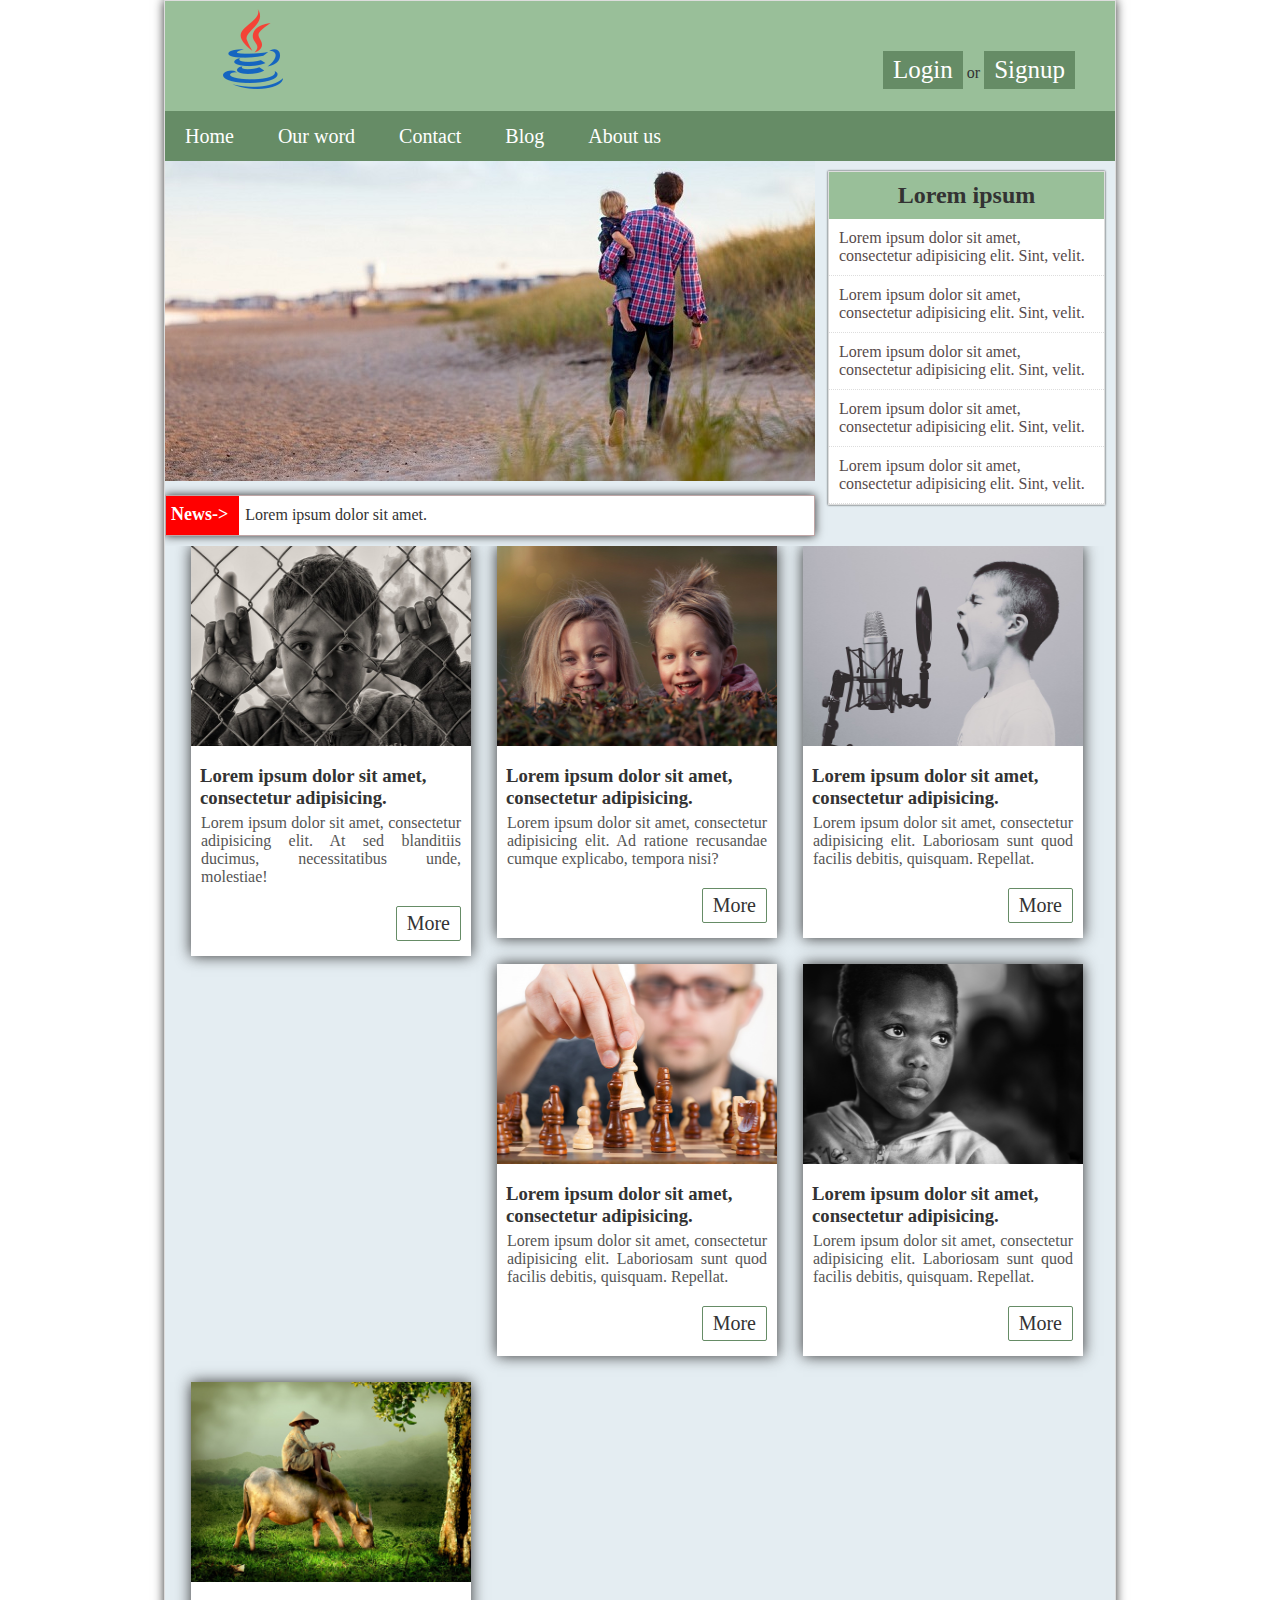
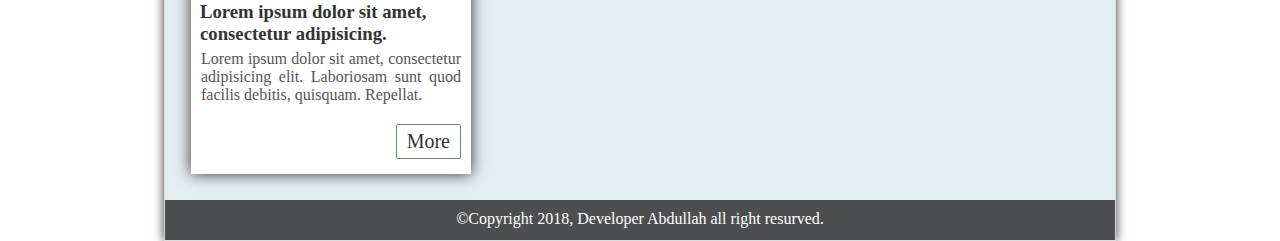
<file: blog/index.html>
<!DOCTYPE html>
<html lang="en">
<head>
  <meta charset="UTF-8">
  <meta name="viewport" content="width=device-width, initial-scale=1.0">
  <meta http-equiv="X-UA-Compatible" content="ie=edge">
  <title>Kivabe.com template</title>
  <link rel="stylesheet" href="css/styles.css">
</head>
<body>
  <div class="template">
    <div class="header class">
      <div class="logo class"><img src="images/0ab5b1ff1b.png" alt=""></div>
      <div class="menu class">
        <a href="#">Login</a> or
        <a href="#">Signup</a>
      </div>
    </div>
    <div class="class">
      <nav class="menubar class">
        <ul>
          <li><a href="index.html">Home</a></li>
          <li><a href="work.html">Our word</a></li>
          <li><a href="contact.html">Contact</a></li>
          <li><a href="">Blog</a></li>
          <li><a href="about.html">About us</a></li>
        </ul>
      </nav>
    </div>
    <div class="">
      <div class="slideer class">
        <div class="slide">
          <div class="item">
            <img src="images/beach_sand_man_parent_child-26616.jpeg" alt="">
            <h3 class="item-title">Lorem ipsum dolor sit amet, consectetur adipisicing.</h3>
          </div>
          <div class="newsfeed">
            <div class="newsline">
              <h5>News-></h5>
              <p>Lorem ipsum dolor sit amet.</p>
            </div>
          </div>
        </div>
        <div class="news">
          <div class="newcontent">
            <h2>Lorem ipsum</h2>
            <p>Lorem ipsum dolor sit amet, consectetur adipisicing elit. Sint, velit.</p>
            <p>Lorem ipsum dolor sit amet, consectetur adipisicing elit. Sint, velit.</p>
            <p>Lorem ipsum dolor sit amet, consectetur adipisicing elit. Sint, velit.</p>
            <p>Lorem ipsum dolor sit amet, consectetur adipisicing elit. Sint, velit.</p>
            <p>Lorem ipsum dolor sit amet, consectetur adipisicing elit. Sint, velit.</p>
          </div>
        </div>
      </div>
    </div>
    <div class="class">
      <div class="postdiv">
         <div class="posthead">
           <div class="content">
             <img src="images/boy_hungry_sad-821068.jpeg" alt="">
             <a class='post-title' href=""><h3>Lorem ipsum dolor sit amet, consectetur adipisicing.</h3></a>
            <p>Lorem ipsum dolor sit amet, consectetur adipisicing elit. At sed blanditiis ducimus, necessitatibus unde, molestiae!</p>
             <a class='more' href="single-page.html">More</a>
           </div>
         </div>
         <div class="posthead">
           <div class="content">
             <img src="images/children_garden_autumn_hide_play_fun_cheeks_smile-1167938.jpeg" alt="">
              <a class='post-title' href=""><h3>Lorem ipsum dolor sit amet, consectetur adipisicing.</h3></a>
              <p>Lorem ipsum dolor sit amet, consectetur adipisicing elit. Ad ratione recusandae cumque explicabo, tempora nisi?</p>
              <a class='more' href="single-page.html">More</a>
           </div>
         </div>
         <div class="posthead">
           <div class="content">
             <img src="images/microphone_boy_studio_screaming_yelling_sing_singing_black_and_white-595225-1.jpeg" alt="">
             <a class='post-title' href=""><h3>Lorem ipsum dolor sit amet, consectetur adipisicing.</h3></a>
             <p>Lorem ipsum dolor sit amet, consectetur adipisicing elit. Laboriosam sunt quod facilis debitis, quisquam. Repellat.</p>
             <a class='more' href="single-page.html">More</a>
           </div>
         </div>
         <div class="posthead">
           <div class="content">
             <img src="images/the_strategy_win_champion_the_championship_the_winner_of_the_prevx_chess_game-1056751.jpeg" alt="">
             <a class='post-title' href=""><h3>Lorem ipsum dolor sit amet, consectetur adipisicing.</h3></a>
             <p>Lorem ipsum dolor sit amet, consectetur adipisicing elit. Laboriosam sunt quod facilis debitis, quisquam. Repellat.</p>
             <a class='more' href="single-page.html">More</a>
           </div>
         </div>
         <div class="posthead">
           <div class="content">
             <img src="images/orphan_africa_african_child_portrait_black_and_white_poor_poverty-1053497.jpeg" alt="">
             <a class='post-title' href=""><h3>Lorem ipsum dolor sit amet, consectetur adipisicing.</h3></a>
             <p>Lorem ipsum dolor sit amet, consectetur adipisicing elit. Laboriosam sunt quod facilis debitis, quisquam. Repellat.</p>
             <a class='more' href="single-page.html">More</a>
           </div>
         </div>
         <div class="posthead">
           <div class="content">
             <img src="images/grandpa_old_shepherd_buffalo_nature-774612.jpeg" alt="">
             <a class='post-title' href=""><h3>Lorem ipsum dolor sit amet, consectetur adipisicing.</h3></a>
             <p>Lorem ipsum dolor sit amet, consectetur adipisicing elit. Laboriosam sunt quod facilis debitis, quisquam. Repellat.</p>
             <a class='more' href="single-page.html">More</a>
           </div>
         </div>
      </div>
    </div>
    <!--footer-->
    <div class="footer class">
      <div class="content">
        <p>&copy;Copyright 2018, Developer Abdullah all right resurved.</p>
      </div>
    </div>
  </div>
</body>
</html>
</file>
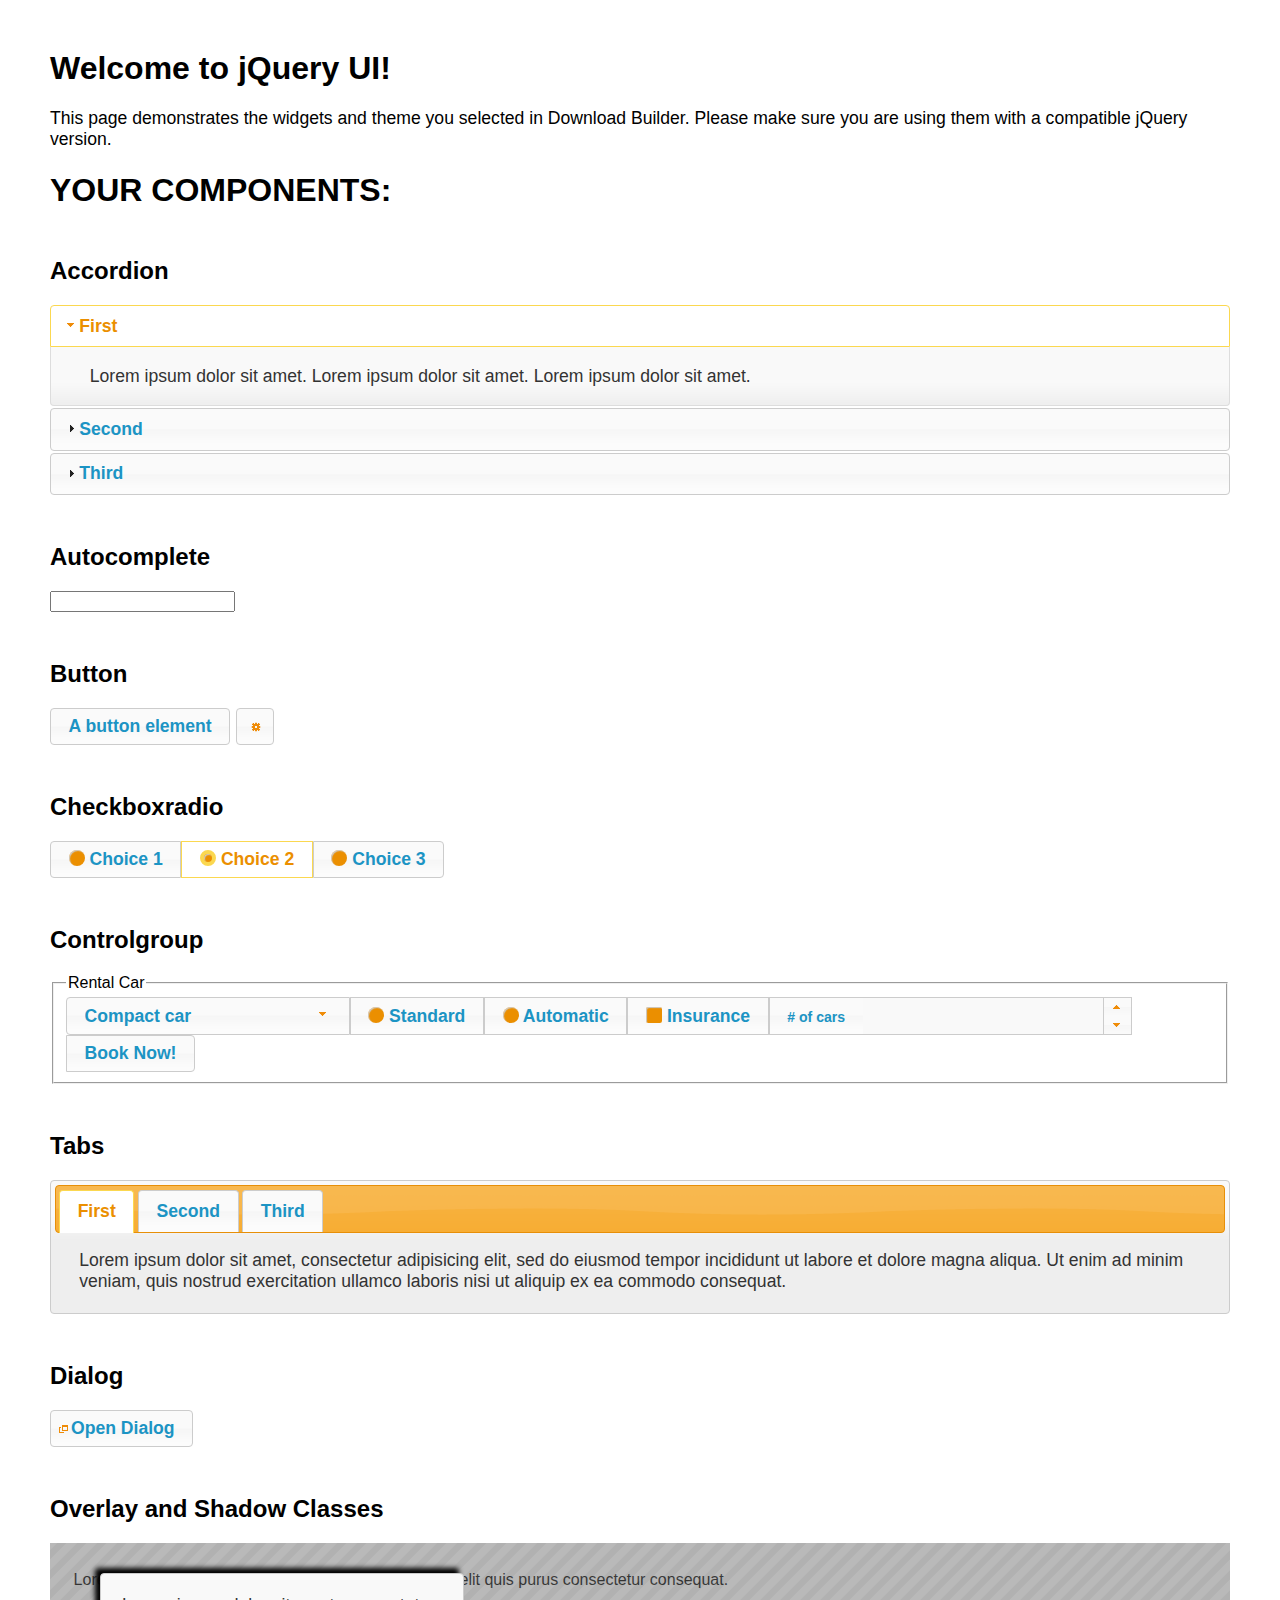
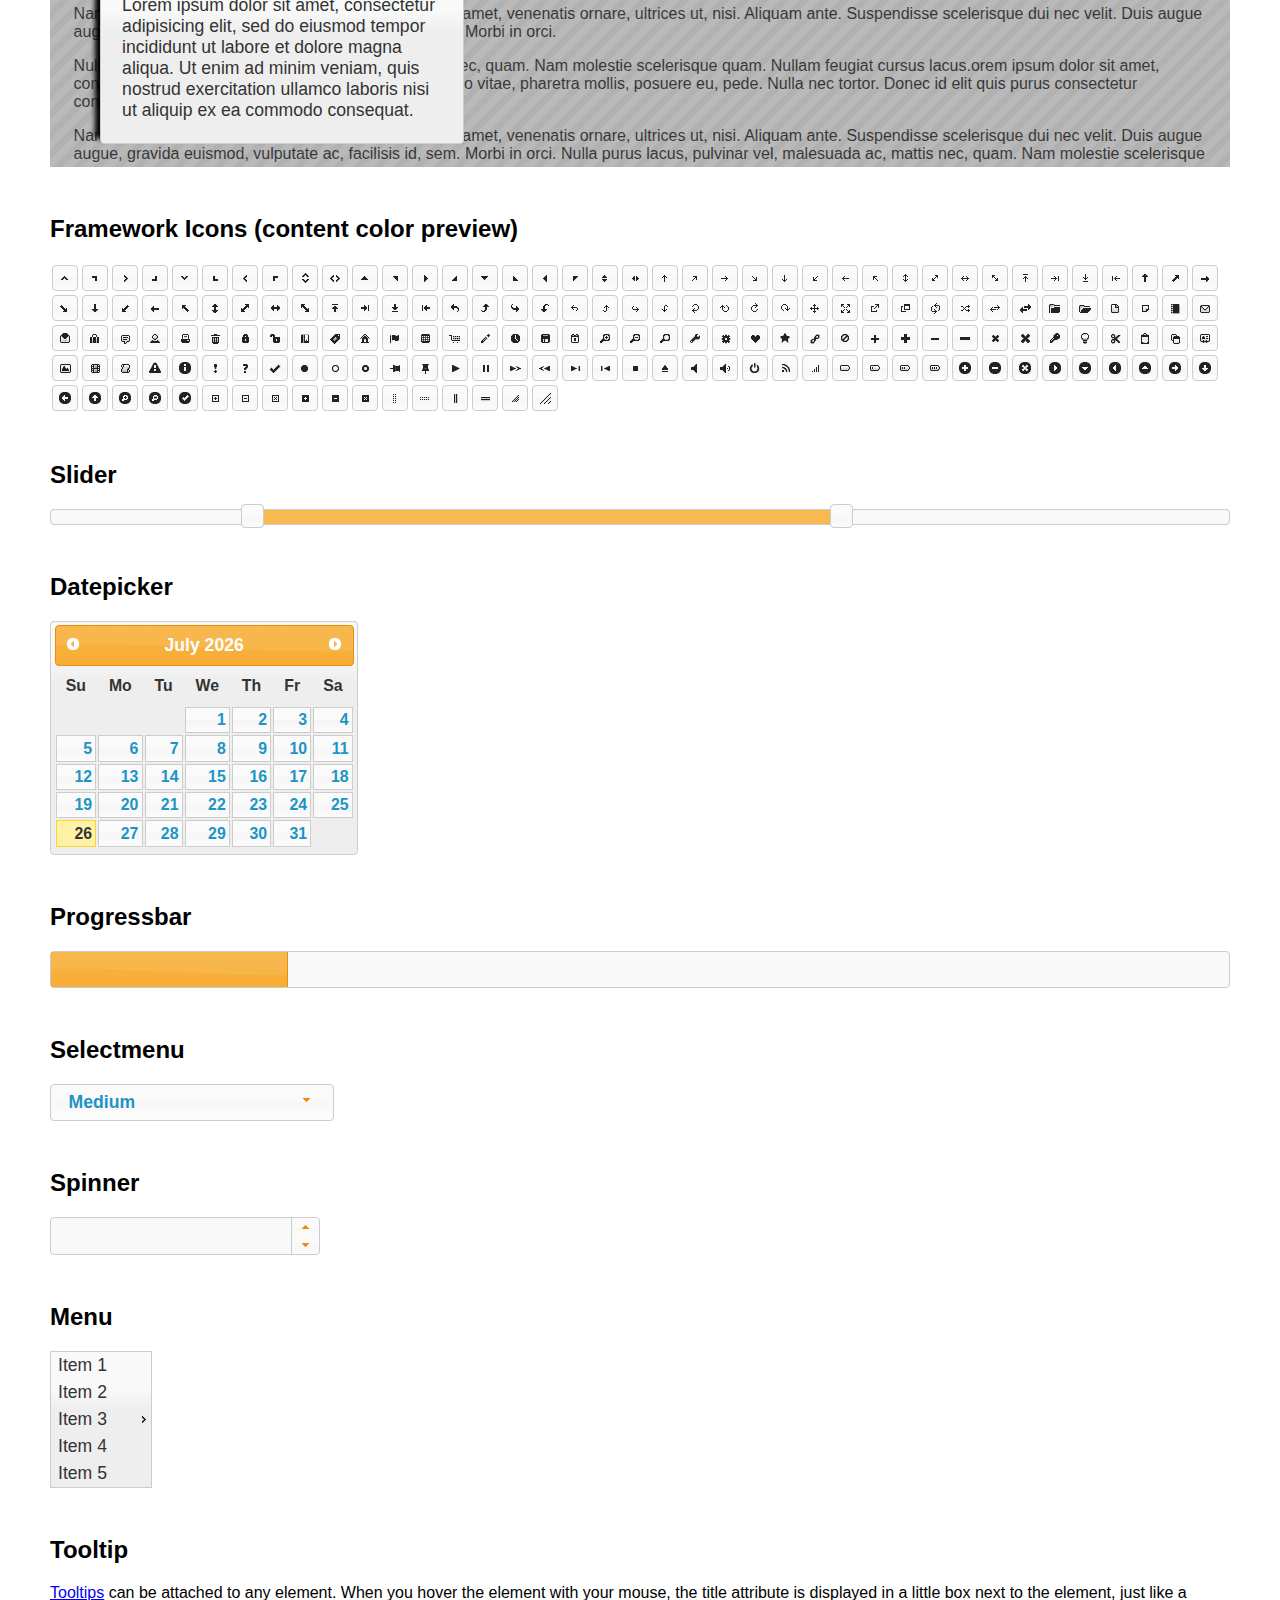
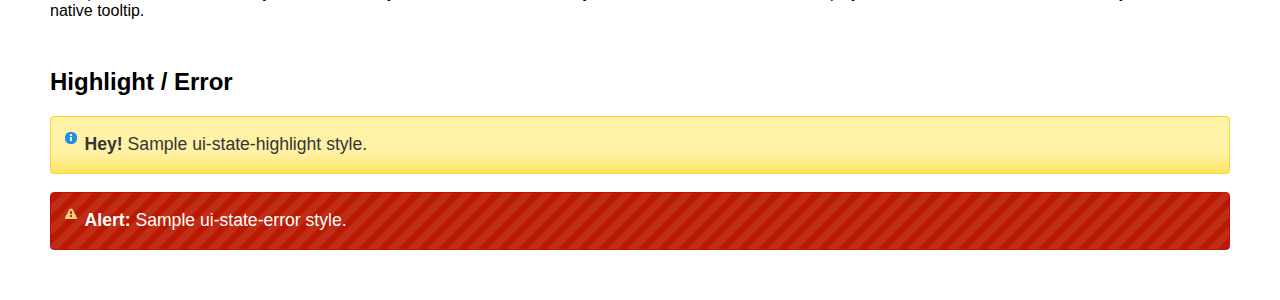
<file: Jquery Practice/jquery-ui-1.12.1.custom/index.html>
<!doctype html>
<html lang="us">
<head>
	<meta charset="utf-8">
	<title>jQuery UI Example Page</title>
	<link href="jquery-ui.css" rel="stylesheet">
	<style>
	body{
		font-family: "Trebuchet MS", sans-serif;
		margin: 50px;
	}
	.demoHeaders {
		margin-top: 2em;
	}
	#dialog-link {
		padding: .4em 1em .4em 20px;
		text-decoration: none;
		position: relative;
	}
	#dialog-link span.ui-icon {
		margin: 0 5px 0 0;
		position: absolute;
		left: .2em;
		top: 50%;
		margin-top: -8px;
	}
	#icons {
		margin: 0;
		padding: 0;
	}
	#icons li {
		margin: 2px;
		position: relative;
		padding: 4px 0;
		cursor: pointer;
		float: left;
		list-style: none;
	}
	#icons span.ui-icon {
		float: left;
		margin: 0 4px;
	}
	.fakewindowcontain .ui-widget-overlay {
		position: absolute;
	}
	select {
		width: 200px;
	}
	</style>
</head>
<body>

<h1>Welcome to jQuery UI!</h1>

<div class="ui-widget">
	<p>This page demonstrates the widgets and theme you selected in Download Builder. Please make sure you are using them with a compatible jQuery version.</p>
</div>

<h1>YOUR COMPONENTS:</h1>


<!-- Accordion -->
<h2 class="demoHeaders">Accordion</h2>
<div id="accordion">
	<h3>First</h3>
	<div>Lorem ipsum dolor sit amet. Lorem ipsum dolor sit amet. Lorem ipsum dolor sit amet.</div>
	<h3>Second</h3>
	<div>Phasellus mattis tincidunt nibh.</div>
	<h3>Third</h3>
	<div>Nam dui erat, auctor a, dignissim quis.</div>
</div>



<!-- Autocomplete -->
<h2 class="demoHeaders">Autocomplete</h2>
<div>
	<input id="autocomplete" title="type &quot;a&quot;">
</div>



<!-- Button -->
<h2 class="demoHeaders">Button</h2>
<button id="button">A button element</button>
<button id="button-icon">An icon-only button</button>



<!-- Checkboxradio -->
<h2 class="demoHeaders">Checkboxradio</h2>
<form style="margin-top: 1em;">
	<div id="radioset">
		<input type="radio" id="radio1" name="radio"><label for="radio1">Choice 1</label>
		<input type="radio" id="radio2" name="radio" checked="checked"><label for="radio2">Choice 2</label>
		<input type="radio" id="radio3" name="radio"><label for="radio3">Choice 3</label>
	</div>
</form>



<!-- Controlgroup -->
<h2 class="demoHeaders">Controlgroup</h2>
<fieldset>
	<legend>Rental Car</legend>
	<div id="controlgroup">
		<select id="car-type">
			<option>Compact car</option>
			<option>Midsize car</option>
			<option>Full size car</option>
			<option>SUV</option>
			<option>Luxury</option>
			<option>Truck</option>
			<option>Van</option>
		</select>
		<label for="transmission-standard">Standard</label>
		<input type="radio" name="transmission" id="transmission-standard">
		<label for="transmission-automatic">Automatic</label>
		<input type="radio" name="transmission" id="transmission-automatic">
		<label for="insurance">Insurance</label>
		<input type="checkbox" name="insurance" id="insurance">
		<label for="horizontal-spinner" class="ui-controlgroup-label"># of cars</label>
		<input id="horizontal-spinner" class="ui-spinner-input">
		<button>Book Now!</button>
	</div>
</fieldset>



<!-- Tabs -->
<h2 class="demoHeaders">Tabs</h2>
<div id="tabs">
	<ul>
		<li><a href="#tabs-1">First</a></li>
		<li><a href="#tabs-2">Second</a></li>
		<li><a href="#tabs-3">Third</a></li>
	</ul>
	<div id="tabs-1">Lorem ipsum dolor sit amet, consectetur adipisicing elit, sed do eiusmod tempor incididunt ut labore et dolore magna aliqua. Ut enim ad minim veniam, quis nostrud exercitation ullamco laboris nisi ut aliquip ex ea commodo consequat.</div>
	<div id="tabs-2">Phasellus mattis tincidunt nibh. Cras orci urna, blandit id, pretium vel, aliquet ornare, felis. Maecenas scelerisque sem non nisl. Fusce sed lorem in enim dictum bibendum.</div>
	<div id="tabs-3">Nam dui erat, auctor a, dignissim quis, sollicitudin eu, felis. Pellentesque nisi urna, interdum eget, sagittis et, consequat vestibulum, lacus. Mauris porttitor ullamcorper augue.</div>
</div>



<h2 class="demoHeaders">Dialog</h2>
<p>
	<button id="dialog-link" class="ui-button ui-corner-all ui-widget">
		<span class="ui-icon ui-icon-newwin"></span>Open Dialog
	</button>
</p>

<h2 class="demoHeaders">Overlay and Shadow Classes</h2>
<div style="position: relative; width: 96%; height: 200px; padding:1% 2%; overflow:hidden;" class="fakewindowcontain">
	<p>Lorem ipsum dolor sit amet,  Nulla nec tortor. Donec id elit quis purus consectetur consequat. </p><p>Nam congue semper tellus. Sed erat dolor, dapibus sit amet, venenatis ornare, ultrices ut, nisi. Aliquam ante. Suspendisse scelerisque dui nec velit. Duis augue augue, gravida euismod, vulputate ac, facilisis id, sem. Morbi in orci. </p><p>Nulla purus lacus, pulvinar vel, malesuada ac, mattis nec, quam. Nam molestie scelerisque quam. Nullam feugiat cursus lacus.orem ipsum dolor sit amet, consectetur adipiscing elit. Donec libero risus, commodo vitae, pharetra mollis, posuere eu, pede. Nulla nec tortor. Donec id elit quis purus consectetur consequat. </p><p>Nam congue semper tellus. Sed erat dolor, dapibus sit amet, venenatis ornare, ultrices ut, nisi. Aliquam ante. Suspendisse scelerisque dui nec velit. Duis augue augue, gravida euismod, vulputate ac, facilisis id, sem. Morbi in orci. Nulla purus lacus, pulvinar vel, malesuada ac, mattis nec, quam. Nam molestie scelerisque quam. </p><p>Nullam feugiat cursus lacus.orem ipsum dolor sit amet, consectetur adipiscing elit. Donec libero risus, commodo vitae, pharetra mollis, posuere eu, pede. Nulla nec tortor. Donec id elit quis purus consectetur consequat. Nam congue semper tellus. Sed erat dolor, dapibus sit amet, venenatis ornare, ultrices ut, nisi. Aliquam ante. </p><p>Suspendisse scelerisque dui nec velit. Duis augue augue, gravida euismod, vulputate ac, facilisis id, sem. Morbi in orci. Nulla purus lacus, pulvinar vel, malesuada ac, mattis nec, quam. Nam molestie scelerisque quam. Nullam feugiat cursus lacus.orem ipsum dolor sit amet, consectetur adipiscing elit. Donec libero risus, commodo vitae, pharetra mollis, posuere eu, pede. Nulla nec tortor. Donec id elit quis purus consectetur consequat. Nam congue semper tellus. Sed erat dolor, dapibus sit amet, venenatis ornare, ultrices ut, nisi. </p>

	<!-- ui-dialog -->
	<div class="ui-widget-overlay ui-front"></div>
	<div style="position: absolute; width: 320px; left: 50px; top: 30px; padding: 1.2em" class="ui-widget ui-front ui-widget-content ui-corner-all ui-widget-shadow">
		Lorem ipsum dolor sit amet, consectetur adipisicing elit, sed do eiusmod tempor incididunt ut labore et dolore magna aliqua. Ut enim ad minim veniam, quis nostrud exercitation ullamco laboris nisi ut aliquip ex ea commodo consequat.
	</div>

</div>

<!-- ui-dialog -->
<div id="dialog" title="Dialog Title">
	<p>Lorem ipsum dolor sit amet, consectetur adipisicing elit, sed do eiusmod tempor incididunt ut labore et dolore magna aliqua. Ut enim ad minim veniam, quis nostrud exercitation ullamco laboris nisi ut aliquip ex ea commodo consequat.</p>
</div>



<h2 class="demoHeaders">Framework Icons (content color preview)</h2>
<ul id="icons" class="ui-widget ui-helper-clearfix">
	<li class="ui-state-default ui-corner-all" title=".ui-icon-caret-1-n"><span class="ui-icon ui-icon-caret-1-n"></span></li>
	<li class="ui-state-default ui-corner-all" title=".ui-icon-caret-1-ne"><span class="ui-icon ui-icon-caret-1-ne"></span></li>
	<li class="ui-state-default ui-corner-all" title=".ui-icon-caret-1-e"><span class="ui-icon ui-icon-caret-1-e"></span></li>
	<li class="ui-state-default ui-corner-all" title=".ui-icon-caret-1-se"><span class="ui-icon ui-icon-caret-1-se"></span></li>
	<li class="ui-state-default ui-corner-all" title=".ui-icon-caret-1-s"><span class="ui-icon ui-icon-caret-1-s"></span></li>
	<li class="ui-state-default ui-corner-all" title=".ui-icon-caret-1-sw"><span class="ui-icon ui-icon-caret-1-sw"></span></li>
	<li class="ui-state-default ui-corner-all" title=".ui-icon-caret-1-w"><span class="ui-icon ui-icon-caret-1-w"></span></li>
	<li class="ui-state-default ui-corner-all" title=".ui-icon-caret-1-nw"><span class="ui-icon ui-icon-caret-1-nw"></span></li>
	<li class="ui-state-default ui-corner-all" title=".ui-icon-caret-2-n-s"><span class="ui-icon ui-icon-caret-2-n-s"></span></li>
	<li class="ui-state-default ui-corner-all" title=".ui-icon-caret-2-e-w"><span class="ui-icon ui-icon-caret-2-e-w"></span></li>
	<li class="ui-state-default ui-corner-all" title=".ui-icon-triangle-1-n"><span class="ui-icon ui-icon-triangle-1-n"></span></li>
	<li class="ui-state-default ui-corner-all" title=".ui-icon-triangle-1-ne"><span class="ui-icon ui-icon-triangle-1-ne"></span></li>
	<li class="ui-state-default ui-corner-all" title=".ui-icon-triangle-1-e"><span class="ui-icon ui-icon-triangle-1-e"></span></li>
	<li class="ui-state-default ui-corner-all" title=".ui-icon-triangle-1-se"><span class="ui-icon ui-icon-triangle-1-se"></span></li>
	<li class="ui-state-default ui-corner-all" title=".ui-icon-triangle-1-s"><span class="ui-icon ui-icon-triangle-1-s"></span></li>
	<li class="ui-state-default ui-corner-all" title=".ui-icon-triangle-1-sw"><span class="ui-icon ui-icon-triangle-1-sw"></span></li>
	<li class="ui-state-default ui-corner-all" title=".ui-icon-triangle-1-w"><span class="ui-icon ui-icon-triangle-1-w"></span></li>
	<li class="ui-state-default ui-corner-all" title=".ui-icon-triangle-1-nw"><span class="ui-icon ui-icon-triangle-1-nw"></span></li>
	<li class="ui-state-default ui-corner-all" title=".ui-icon-triangle-2-n-s"><span class="ui-icon ui-icon-triangle-2-n-s"></span></li>
	<li class="ui-state-default ui-corner-all" title=".ui-icon-triangle-2-e-w"><span class="ui-icon ui-icon-triangle-2-e-w"></span></li>
	<li class="ui-state-default ui-corner-all" title=".ui-icon-arrow-1-n"><span class="ui-icon ui-icon-arrow-1-n"></span></li>
	<li class="ui-state-default ui-corner-all" title=".ui-icon-arrow-1-ne"><span class="ui-icon ui-icon-arrow-1-ne"></span></li>
	<li class="ui-state-default ui-corner-all" title=".ui-icon-arrow-1-e"><span class="ui-icon ui-icon-arrow-1-e"></span></li>
	<li class="ui-state-default ui-corner-all" title=".ui-icon-arrow-1-se"><span class="ui-icon ui-icon-arrow-1-se"></span></li>
	<li class="ui-state-default ui-corner-all" title=".ui-icon-arrow-1-s"><span class="ui-icon ui-icon-arrow-1-s"></span></li>
	<li class="ui-state-default ui-corner-all" title=".ui-icon-arrow-1-sw"><span class="ui-icon ui-icon-arrow-1-sw"></span></li>
	<li class="ui-state-default ui-corner-all" title=".ui-icon-arrow-1-w"><span class="ui-icon ui-icon-arrow-1-w"></span></li>
	<li class="ui-state-default ui-corner-all" title=".ui-icon-arrow-1-nw"><span class="ui-icon ui-icon-arrow-1-nw"></span></li>
	<li class="ui-state-default ui-corner-all" title=".ui-icon-arrow-2-n-s"><span class="ui-icon ui-icon-arrow-2-n-s"></span></li>
	<li class="ui-state-default ui-corner-all" title=".ui-icon-arrow-2-ne-sw"><span class="ui-icon ui-icon-arrow-2-ne-sw"></span></li>
	<li class="ui-state-default ui-corner-all" title=".ui-icon-arrow-2-e-w"><span class="ui-icon ui-icon-arrow-2-e-w"></span></li>
	<li class="ui-state-default ui-corner-all" title=".ui-icon-arrow-2-se-nw"><span class="ui-icon ui-icon-arrow-2-se-nw"></span></li>
	<li class="ui-state-default ui-corner-all" title=".ui-icon-arrowstop-1-n"><span class="ui-icon ui-icon-arrowstop-1-n"></span></li>
	<li class="ui-state-default ui-corner-all" title=".ui-icon-arrowstop-1-e"><span class="ui-icon ui-icon-arrowstop-1-e"></span></li>
	<li class="ui-state-default ui-corner-all" title=".ui-icon-arrowstop-1-s"><span class="ui-icon ui-icon-arrowstop-1-s"></span></li>
	<li class="ui-state-default ui-corner-all" title=".ui-icon-arrowstop-1-w"><span class="ui-icon ui-icon-arrowstop-1-w"></span></li>
	<li class="ui-state-default ui-corner-all" title=".ui-icon-arrowthick-1-n"><span class="ui-icon ui-icon-arrowthick-1-n"></span></li>
	<li class="ui-state-default ui-corner-all" title=".ui-icon-arrowthick-1-ne"><span class="ui-icon ui-icon-arrowthick-1-ne"></span></li>
	<li class="ui-state-default ui-corner-all" title=".ui-icon-arrowthick-1-e"><span class="ui-icon ui-icon-arrowthick-1-e"></span></li>
	<li class="ui-state-default ui-corner-all" title=".ui-icon-arrowthick-1-se"><span class="ui-icon ui-icon-arrowthick-1-se"></span></li>
	<li class="ui-state-default ui-corner-all" title=".ui-icon-arrowthick-1-s"><span class="ui-icon ui-icon-arrowthick-1-s"></span></li>
	<li class="ui-state-default ui-corner-all" title=".ui-icon-arrowthick-1-sw"><span class="ui-icon ui-icon-arrowthick-1-sw"></span></li>
	<li class="ui-state-default ui-corner-all" title=".ui-icon-arrowthick-1-w"><span class="ui-icon ui-icon-arrowthick-1-w"></span></li>
	<li class="ui-state-default ui-corner-all" title=".ui-icon-arrowthick-1-nw"><span class="ui-icon ui-icon-arrowthick-1-nw"></span></li>
	<li class="ui-state-default ui-corner-all" title=".ui-icon-arrowthick-2-n-s"><span class="ui-icon ui-icon-arrowthick-2-n-s"></span></li>
	<li class="ui-state-default ui-corner-all" title=".ui-icon-arrowthick-2-ne-sw"><span class="ui-icon ui-icon-arrowthick-2-ne-sw"></span></li>
	<li class="ui-state-default ui-corner-all" title=".ui-icon-arrowthick-2-e-w"><span class="ui-icon ui-icon-arrowthick-2-e-w"></span></li>
	<li class="ui-state-default ui-corner-all" title=".ui-icon-arrowthick-2-se-nw"><span class="ui-icon ui-icon-arrowthick-2-se-nw"></span></li>
	<li class="ui-state-default ui-corner-all" title=".ui-icon-arrowthickstop-1-n"><span class="ui-icon ui-icon-arrowthickstop-1-n"></span></li>
	<li class="ui-state-default ui-corner-all" title=".ui-icon-arrowthickstop-1-e"><span class="ui-icon ui-icon-arrowthickstop-1-e"></span></li>
	<li class="ui-state-default ui-corner-all" title=".ui-icon-arrowthickstop-1-s"><span class="ui-icon ui-icon-arrowthickstop-1-s"></span></li>
	<li class="ui-state-default ui-corner-all" title=".ui-icon-arrowthickstop-1-w"><span class="ui-icon ui-icon-arrowthickstop-1-w"></span></li>
	<li class="ui-state-default ui-corner-all" title=".ui-icon-arrowreturnthick-1-w"><span class="ui-icon ui-icon-arrowreturnthick-1-w"></span></li>
	<li class="ui-state-default ui-corner-all" title=".ui-icon-arrowreturnthick-1-n"><span class="ui-icon ui-icon-arrowreturnthick-1-n"></span></li>
	<li class="ui-state-default ui-corner-all" title=".ui-icon-arrowreturnthick-1-e"><span class="ui-icon ui-icon-arrowreturnthick-1-e"></span></li>
	<li class="ui-state-default ui-corner-all" title=".ui-icon-arrowreturnthick-1-s"><span class="ui-icon ui-icon-arrowreturnthick-1-s"></span></li>
	<li class="ui-state-default ui-corner-all" title=".ui-icon-arrowreturn-1-w"><span class="ui-icon ui-icon-arrowreturn-1-w"></span></li>
	<li class="ui-state-default ui-corner-all" title=".ui-icon-arrowreturn-1-n"><span class="ui-icon ui-icon-arrowreturn-1-n"></span></li>
	<li class="ui-state-default ui-corner-all" title=".ui-icon-arrowreturn-1-e"><span class="ui-icon ui-icon-arrowreturn-1-e"></span></li>
	<li class="ui-state-default ui-corner-all" title=".ui-icon-arrowreturn-1-s"><span class="ui-icon ui-icon-arrowreturn-1-s"></span></li>
	<li class="ui-state-default ui-corner-all" title=".ui-icon-arrowrefresh-1-w"><span class="ui-icon ui-icon-arrowrefresh-1-w"></span></li>
	<li class="ui-state-default ui-corner-all" title=".ui-icon-arrowrefresh-1-n"><span class="ui-icon ui-icon-arrowrefresh-1-n"></span></li>
	<li class="ui-state-default ui-corner-all" title=".ui-icon-arrowrefresh-1-e"><span class="ui-icon ui-icon-arrowrefresh-1-e"></span></li>
	<li class="ui-state-default ui-corner-all" title=".ui-icon-arrowrefresh-1-s"><span class="ui-icon ui-icon-arrowrefresh-1-s"></span></li>
	<li class="ui-state-default ui-corner-all" title=".ui-icon-arrow-4"><span class="ui-icon ui-icon-arrow-4"></span></li>
	<li class="ui-state-default ui-corner-all" title=".ui-icon-arrow-4-diag"><span class="ui-icon ui-icon-arrow-4-diag"></span></li>
	<li class="ui-state-default ui-corner-all" title=".ui-icon-extlink"><span class="ui-icon ui-icon-extlink"></span></li>
	<li class="ui-state-default ui-corner-all" title=".ui-icon-newwin"><span class="ui-icon ui-icon-newwin"></span></li>
	<li class="ui-state-default ui-corner-all" title=".ui-icon-refresh"><span class="ui-icon ui-icon-refresh"></span></li>
	<li class="ui-state-default ui-corner-all" title=".ui-icon-shuffle"><span class="ui-icon ui-icon-shuffle"></span></li>
	<li class="ui-state-default ui-corner-all" title=".ui-icon-transfer-e-w"><span class="ui-icon ui-icon-transfer-e-w"></span></li>
	<li class="ui-state-default ui-corner-all" title=".ui-icon-transferthick-e-w"><span class="ui-icon ui-icon-transferthick-e-w"></span></li>
	<li class="ui-state-default ui-corner-all" title=".ui-icon-folder-collapsed"><span class="ui-icon ui-icon-folder-collapsed"></span></li>
	<li class="ui-state-default ui-corner-all" title=".ui-icon-folder-open"><span class="ui-icon ui-icon-folder-open"></span></li>
	<li class="ui-state-default ui-corner-all" title=".ui-icon-document"><span class="ui-icon ui-icon-document"></span></li>
	<li class="ui-state-default ui-corner-all" title=".ui-icon-document-b"><span class="ui-icon ui-icon-document-b"></span></li>
	<li class="ui-state-default ui-corner-all" title=".ui-icon-note"><span class="ui-icon ui-icon-note"></span></li>
	<li class="ui-state-default ui-corner-all" title=".ui-icon-mail-closed"><span class="ui-icon ui-icon-mail-closed"></span></li>
	<li class="ui-state-default ui-corner-all" title=".ui-icon-mail-open"><span class="ui-icon ui-icon-mail-open"></span></li>
	<li class="ui-state-default ui-corner-all" title=".ui-icon-suitcase"><span class="ui-icon ui-icon-suitcase"></span></li>
	<li class="ui-state-default ui-corner-all" title=".ui-icon-comment"><span class="ui-icon ui-icon-comment"></span></li>
	<li class="ui-state-default ui-corner-all" title=".ui-icon-person"><span class="ui-icon ui-icon-person"></span></li>
	<li class="ui-state-default ui-corner-all" title=".ui-icon-print"><span class="ui-icon ui-icon-print"></span></li>
	<li class="ui-state-default ui-corner-all" title=".ui-icon-trash"><span class="ui-icon ui-icon-trash"></span></li>
	<li class="ui-state-default ui-corner-all" title=".ui-icon-locked"><span class="ui-icon ui-icon-locked"></span></li>
	<li class="ui-state-default ui-corner-all" title=".ui-icon-unlocked"><span class="ui-icon ui-icon-unlocked"></span></li>
	<li class="ui-state-default ui-corner-all" title=".ui-icon-bookmark"><span class="ui-icon ui-icon-bookmark"></span></li>
	<li class="ui-state-default ui-corner-all" title=".ui-icon-tag"><span class="ui-icon ui-icon-tag"></span></li>
	<li class="ui-state-default ui-corner-all" title=".ui-icon-home"><span class="ui-icon ui-icon-home"></span></li>
	<li class="ui-state-default ui-corner-all" title=".ui-icon-flag"><span class="ui-icon ui-icon-flag"></span></li>
	<li class="ui-state-default ui-corner-all" title=".ui-icon-calculator"><span class="ui-icon ui-icon-calculator"></span></li>
	<li class="ui-state-default ui-corner-all" title=".ui-icon-cart"><span class="ui-icon ui-icon-cart"></span></li>
	<li class="ui-state-default ui-corner-all" title=".ui-icon-pencil"><span class="ui-icon ui-icon-pencil"></span></li>
	<li class="ui-state-default ui-corner-all" title=".ui-icon-clock"><span class="ui-icon ui-icon-clock"></span></li>
	<li class="ui-state-default ui-corner-all" title=".ui-icon-disk"><span class="ui-icon ui-icon-disk"></span></li>
	<li class="ui-state-default ui-corner-all" title=".ui-icon-calendar"><span class="ui-icon ui-icon-calendar"></span></li>
	<li class="ui-state-default ui-corner-all" title=".ui-icon-zoomin"><span class="ui-icon ui-icon-zoomin"></span></li>
	<li class="ui-state-default ui-corner-all" title=".ui-icon-zoomout"><span class="ui-icon ui-icon-zoomout"></span></li>
	<li class="ui-state-default ui-corner-all" title=".ui-icon-search"><span class="ui-icon ui-icon-search"></span></li>
	<li class="ui-state-default ui-corner-all" title=".ui-icon-wrench"><span class="ui-icon ui-icon-wrench"></span></li>
	<li class="ui-state-default ui-corner-all" title=".ui-icon-gear"><span class="ui-icon ui-icon-gear"></span></li>
	<li class="ui-state-default ui-corner-all" title=".ui-icon-heart"><span class="ui-icon ui-icon-heart"></span></li>
	<li class="ui-state-default ui-corner-all" title=".ui-icon-star"><span class="ui-icon ui-icon-star"></span></li>
	<li class="ui-state-default ui-corner-all" title=".ui-icon-link"><span class="ui-icon ui-icon-link"></span></li>
	<li class="ui-state-default ui-corner-all" title=".ui-icon-cancel"><span class="ui-icon ui-icon-cancel"></span></li>
	<li class="ui-state-default ui-corner-all" title=".ui-icon-plus"><span class="ui-icon ui-icon-plus"></span></li>
	<li class="ui-state-default ui-corner-all" title=".ui-icon-plusthick"><span class="ui-icon ui-icon-plusthick"></span></li>
	<li class="ui-state-default ui-corner-all" title=".ui-icon-minus"><span class="ui-icon ui-icon-minus"></span></li>
	<li class="ui-state-default ui-corner-all" title=".ui-icon-minusthick"><span class="ui-icon ui-icon-minusthick"></span></li>
	<li class="ui-state-default ui-corner-all" title=".ui-icon-close"><span class="ui-icon ui-icon-close"></span></li>
	<li class="ui-state-default ui-corner-all" title=".ui-icon-closethick"><span class="ui-icon ui-icon-closethick"></span></li>
	<li class="ui-state-default ui-corner-all" title=".ui-icon-key"><span class="ui-icon ui-icon-key"></span></li>
	<li class="ui-state-default ui-corner-all" title=".ui-icon-lightbulb"><span class="ui-icon ui-icon-lightbulb"></span></li>
	<li class="ui-state-default ui-corner-all" title=".ui-icon-scissors"><span class="ui-icon ui-icon-scissors"></span></li>
	<li class="ui-state-default ui-corner-all" title=".ui-icon-clipboard"><span class="ui-icon ui-icon-clipboard"></span></li>
	<li class="ui-state-default ui-corner-all" title=".ui-icon-copy"><span class="ui-icon ui-icon-copy"></span></li>
	<li class="ui-state-default ui-corner-all" title=".ui-icon-contact"><span class="ui-icon ui-icon-contact"></span></li>
	<li class="ui-state-default ui-corner-all" title=".ui-icon-image"><span class="ui-icon ui-icon-image"></span></li>
	<li class="ui-state-default ui-corner-all" title=".ui-icon-video"><span class="ui-icon ui-icon-video"></span></li>
	<li class="ui-state-default ui-corner-all" title=".ui-icon-script"><span class="ui-icon ui-icon-script"></span></li>
	<li class="ui-state-default ui-corner-all" title=".ui-icon-alert"><span class="ui-icon ui-icon-alert"></span></li>
	<li class="ui-state-default ui-corner-all" title=".ui-icon-info"><span class="ui-icon ui-icon-info"></span></li>
	<li class="ui-state-default ui-corner-all" title=".ui-icon-notice"><span class="ui-icon ui-icon-notice"></span></li>
	<li class="ui-state-default ui-corner-all" title=".ui-icon-help"><span class="ui-icon ui-icon-help"></span></li>
	<li class="ui-state-default ui-corner-all" title=".ui-icon-check"><span class="ui-icon ui-icon-check"></span></li>
	<li class="ui-state-default ui-corner-all" title=".ui-icon-bullet"><span class="ui-icon ui-icon-bullet"></span></li>
	<li class="ui-state-default ui-corner-all" title=".ui-icon-radio-off"><span class="ui-icon ui-icon-radio-off"></span></li>
	<li class="ui-state-default ui-corner-all" title=".ui-icon-radio-on"><span class="ui-icon ui-icon-radio-on"></span></li>
	<li class="ui-state-default ui-corner-all" title=".ui-icon-pin-w"><span class="ui-icon ui-icon-pin-w"></span></li>
	<li class="ui-state-default ui-corner-all" title=".ui-icon-pin-s"><span class="ui-icon ui-icon-pin-s"></span></li>
	<li class="ui-state-default ui-corner-all" title=".ui-icon-play"><span class="ui-icon ui-icon-play"></span></li>
	<li class="ui-state-default ui-corner-all" title=".ui-icon-pause"><span class="ui-icon ui-icon-pause"></span></li>
	<li class="ui-state-default ui-corner-all" title=".ui-icon-seek-next"><span class="ui-icon ui-icon-seek-next"></span></li>
	<li class="ui-state-default ui-corner-all" title=".ui-icon-seek-prev"><span class="ui-icon ui-icon-seek-prev"></span></li>
	<li class="ui-state-default ui-corner-all" title=".ui-icon-seek-end"><span class="ui-icon ui-icon-seek-end"></span></li>
	<li class="ui-state-default ui-corner-all" title=".ui-icon-seek-first"><span class="ui-icon ui-icon-seek-first"></span></li>
	<li class="ui-state-default ui-corner-all" title=".ui-icon-stop"><span class="ui-icon ui-icon-stop"></span></li>
	<li class="ui-state-default ui-corner-all" title=".ui-icon-eject"><span class="ui-icon ui-icon-eject"></span></li>
	<li class="ui-state-default ui-corner-all" title=".ui-icon-volume-off"><span class="ui-icon ui-icon-volume-off"></span></li>
	<li class="ui-state-default ui-corner-all" title=".ui-icon-volume-on"><span class="ui-icon ui-icon-volume-on"></span></li>
	<li class="ui-state-default ui-corner-all" title=".ui-icon-power"><span class="ui-icon ui-icon-power"></span></li>
	<li class="ui-state-default ui-corner-all" title=".ui-icon-signal-diag"><span class="ui-icon ui-icon-signal-diag"></span></li>
	<li class="ui-state-default ui-corner-all" title=".ui-icon-signal"><span class="ui-icon ui-icon-signal"></span></li>
	<li class="ui-state-default ui-corner-all" title=".ui-icon-battery-0"><span class="ui-icon ui-icon-battery-0"></span></li>
	<li class="ui-state-default ui-corner-all" title=".ui-icon-battery-1"><span class="ui-icon ui-icon-battery-1"></span></li>
	<li class="ui-state-default ui-corner-all" title=".ui-icon-battery-2"><span class="ui-icon ui-icon-battery-2"></span></li>
	<li class="ui-state-default ui-corner-all" title=".ui-icon-battery-3"><span class="ui-icon ui-icon-battery-3"></span></li>
	<li class="ui-state-default ui-corner-all" title=".ui-icon-circle-plus"><span class="ui-icon ui-icon-circle-plus"></span></li>
	<li class="ui-state-default ui-corner-all" title=".ui-icon-circle-minus"><span class="ui-icon ui-icon-circle-minus"></span></li>
	<li class="ui-state-default ui-corner-all" title=".ui-icon-circle-close"><span class="ui-icon ui-icon-circle-close"></span></li>
	<li class="ui-state-default ui-corner-all" title=".ui-icon-circle-triangle-e"><span class="ui-icon ui-icon-circle-triangle-e"></span></li>
	<li class="ui-state-default ui-corner-all" title=".ui-icon-circle-triangle-s"><span class="ui-icon ui-icon-circle-triangle-s"></span></li>
	<li class="ui-state-default ui-corner-all" title=".ui-icon-circle-triangle-w"><span class="ui-icon ui-icon-circle-triangle-w"></span></li>
	<li class="ui-state-default ui-corner-all" title=".ui-icon-circle-triangle-n"><span class="ui-icon ui-icon-circle-triangle-n"></span></li>
	<li class="ui-state-default ui-corner-all" title=".ui-icon-circle-arrow-e"><span class="ui-icon ui-icon-circle-arrow-e"></span></li>
	<li class="ui-state-default ui-corner-all" title=".ui-icon-circle-arrow-s"><span class="ui-icon ui-icon-circle-arrow-s"></span></li>
	<li class="ui-state-default ui-corner-all" title=".ui-icon-circle-arrow-w"><span class="ui-icon ui-icon-circle-arrow-w"></span></li>
	<li class="ui-state-default ui-corner-all" title=".ui-icon-circle-arrow-n"><span class="ui-icon ui-icon-circle-arrow-n"></span></li>
	<li class="ui-state-default ui-corner-all" title=".ui-icon-circle-zoomin"><span class="ui-icon ui-icon-circle-zoomin"></span></li>
	<li class="ui-state-default ui-corner-all" title=".ui-icon-circle-zoomout"><span class="ui-icon ui-icon-circle-zoomout"></span></li>
	<li class="ui-state-default ui-corner-all" title=".ui-icon-circle-check"><span class="ui-icon ui-icon-circle-check"></span></li>
	<li class="ui-state-default ui-corner-all" title=".ui-icon-circlesmall-plus"><span class="ui-icon ui-icon-circlesmall-plus"></span></li>
	<li class="ui-state-default ui-corner-all" title=".ui-icon-circlesmall-minus"><span class="ui-icon ui-icon-circlesmall-minus"></span></li>
	<li class="ui-state-default ui-corner-all" title=".ui-icon-circlesmall-close"><span class="ui-icon ui-icon-circlesmall-close"></span></li>
	<li class="ui-state-default ui-corner-all" title=".ui-icon-squaresmall-plus"><span class="ui-icon ui-icon-squaresmall-plus"></span></li>
	<li class="ui-state-default ui-corner-all" title=".ui-icon-squaresmall-minus"><span class="ui-icon ui-icon-squaresmall-minus"></span></li>
	<li class="ui-state-default ui-corner-all" title=".ui-icon-squaresmall-close"><span class="ui-icon ui-icon-squaresmall-close"></span></li>
	<li class="ui-state-default ui-corner-all" title=".ui-icon-grip-dotted-vertical"><span class="ui-icon ui-icon-grip-dotted-vertical"></span></li>
	<li class="ui-state-default ui-corner-all" title=".ui-icon-grip-dotted-horizontal"><span class="ui-icon ui-icon-grip-dotted-horizontal"></span></li>
	<li class="ui-state-default ui-corner-all" title=".ui-icon-grip-solid-vertical"><span class="ui-icon ui-icon-grip-solid-vertical"></span></li>
	<li class="ui-state-default ui-corner-all" title=".ui-icon-grip-solid-horizontal"><span class="ui-icon ui-icon-grip-solid-horizontal"></span></li>
	<li class="ui-state-default ui-corner-all" title=".ui-icon-gripsmall-diagonal-se"><span class="ui-icon ui-icon-gripsmall-diagonal-se"></span></li>
	<li class="ui-state-default ui-corner-all" title=".ui-icon-grip-diagonal-se"><span class="ui-icon ui-icon-grip-diagonal-se"></span></li>
</ul>


<!-- Slider -->
<h2 class="demoHeaders">Slider</h2>
<div id="slider"></div>



<!-- Datepicker -->
<h2 class="demoHeaders">Datepicker</h2>
<div id="datepicker"></div>



<!-- Progressbar -->
<h2 class="demoHeaders">Progressbar</h2>
<div id="progressbar"></div>



<!-- Progressbar -->
<h2 class="demoHeaders">Selectmenu</h2>
<select id="selectmenu">
	<option>Slower</option>
	<option>Slow</option>
	<option selected="selected">Medium</option>
	<option>Fast</option>
	<option>Faster</option>
</select>



<!-- Spinner -->
<h2 class="demoHeaders">Spinner</h2>
<input id="spinner">



<!-- Menu -->
<h2 class="demoHeaders">Menu</h2>
<ul style="width:100px;" id="menu">
	<li><div>Item 1</div></li>
	<li><div>Item 2</div></li>
	<li><div>Item 3</div>
		<ul>
			<li><div>Item 3-1</div></li>
			<li><div>Item 3-2</div></li>
			<li><div>Item 3-3</div></li>
			<li><div>Item 3-4</div></li>
			<li><div>Item 3-5</div></li>
		</ul>
	</li>
	<li><div>Item 4</div></li>
	<li><div>Item 5</div></li>
</ul>



<!-- Tooltip -->
<h2 class="demoHeaders">Tooltip</h2>
<p id="tooltip">
	<a href="#" title="That&apos;s what this widget is">Tooltips</a> can be attached to any element. When you hover
the element with your mouse, the title attribute is displayed in a little box next to the element, just like a native tooltip.
</p>


<!-- Highlight / Error -->
<h2 class="demoHeaders">Highlight / Error</h2>
<div class="ui-widget">
	<div class="ui-state-highlight ui-corner-all" style="margin-top: 20px; padding: 0 .7em;">
		<p><span class="ui-icon ui-icon-info" style="float: left; margin-right: .3em;"></span>
		<strong>Hey!</strong> Sample ui-state-highlight style.</p>
	</div>
</div>
<br>
<div class="ui-widget">
	<div class="ui-state-error ui-corner-all" style="padding: 0 .7em;">
		<p><span class="ui-icon ui-icon-alert" style="float: left; margin-right: .3em;"></span>
		<strong>Alert:</strong> Sample ui-state-error style.</p>
	</div>
</div>

<script src="external/jquery/jquery.js"></script>
<script src="jquery-ui.js"></script>
<script>

$( "#accordion" ).accordion();



var availableTags = [
	"ActionScript",
	"AppleScript",
	"Asp",
	"BASIC",
	"C",
	"C++",
	"Clojure",
	"COBOL",
	"ColdFusion",
	"Erlang",
	"Fortran",
	"Groovy",
	"Haskell",
	"Java",
	"JavaScript",
	"Lisp",
	"Perl",
	"PHP",
	"Python",
	"Ruby",
	"Scala",
	"Scheme"
];
$( "#autocomplete" ).autocomplete({
	source: availableTags
});



$( "#button" ).button();
$( "#button-icon" ).button({
	icon: "ui-icon-gear",
	showLabel: false
});



$( "#radioset" ).buttonset();



$( "#controlgroup" ).controlgroup();



$( "#tabs" ).tabs();



$( "#dialog" ).dialog({
	autoOpen: false,
	width: 400,
	buttons: [
		{
			text: "Ok",
			click: function() {
				$( this ).dialog( "close" );
			}
		},
		{
			text: "Cancel",
			click: function() {
				$( this ).dialog( "close" );
			}
		}
	]
});

// Link to open the dialog
$( "#dialog-link" ).click(function( event ) {
	$( "#dialog" ).dialog( "open" );
	event.preventDefault();
});



$( "#datepicker" ).datepicker({
	inline: true
});



$( "#slider" ).slider({
	range: true,
	values: [ 17, 67 ]
});



$( "#progressbar" ).progressbar({
	value: 20
});



$( "#spinner" ).spinner();



$( "#menu" ).menu();



$( "#tooltip" ).tooltip();



$( "#selectmenu" ).selectmenu();


// Hover states on the static widgets
$( "#dialog-link, #icons li" ).hover(
	function() {
		$( this ).addClass( "ui-state-hover" );
	},
	function() {
		$( this ).removeClass( "ui-state-hover" );
	}
);
</script>
</body>
</html>
</file>
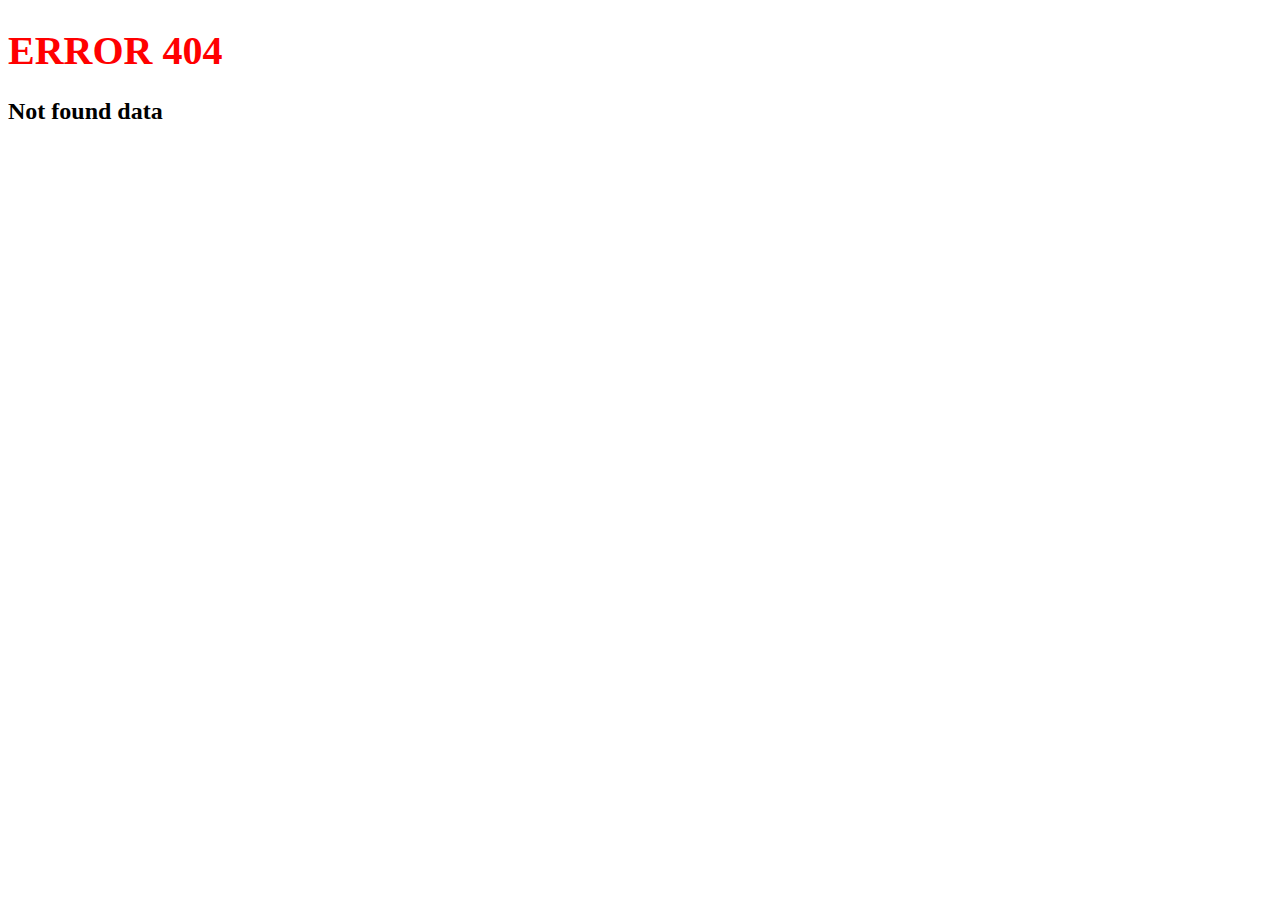
<file: newspaper/fonts/index.html>
<!DOCTYPE html>
<html lang="en">
<head>
  <meta charset="UTF-8">
  <meta name="viewport" content="width=device-width, initial-scale=1.0">
  <meta http-equiv="X-UA-Compatible" content="ie=edge">
  <title>Error</title>
</head>
<body>
  <div class="" style="width:600px;height:400px;">
    <h1 style="font-size:40px;color:red;"><strong>ERROR 404</strong></h1>
    <h2 style="line-height:20px">Not found data</h2>
  </div>
</body>
</html>
</file>
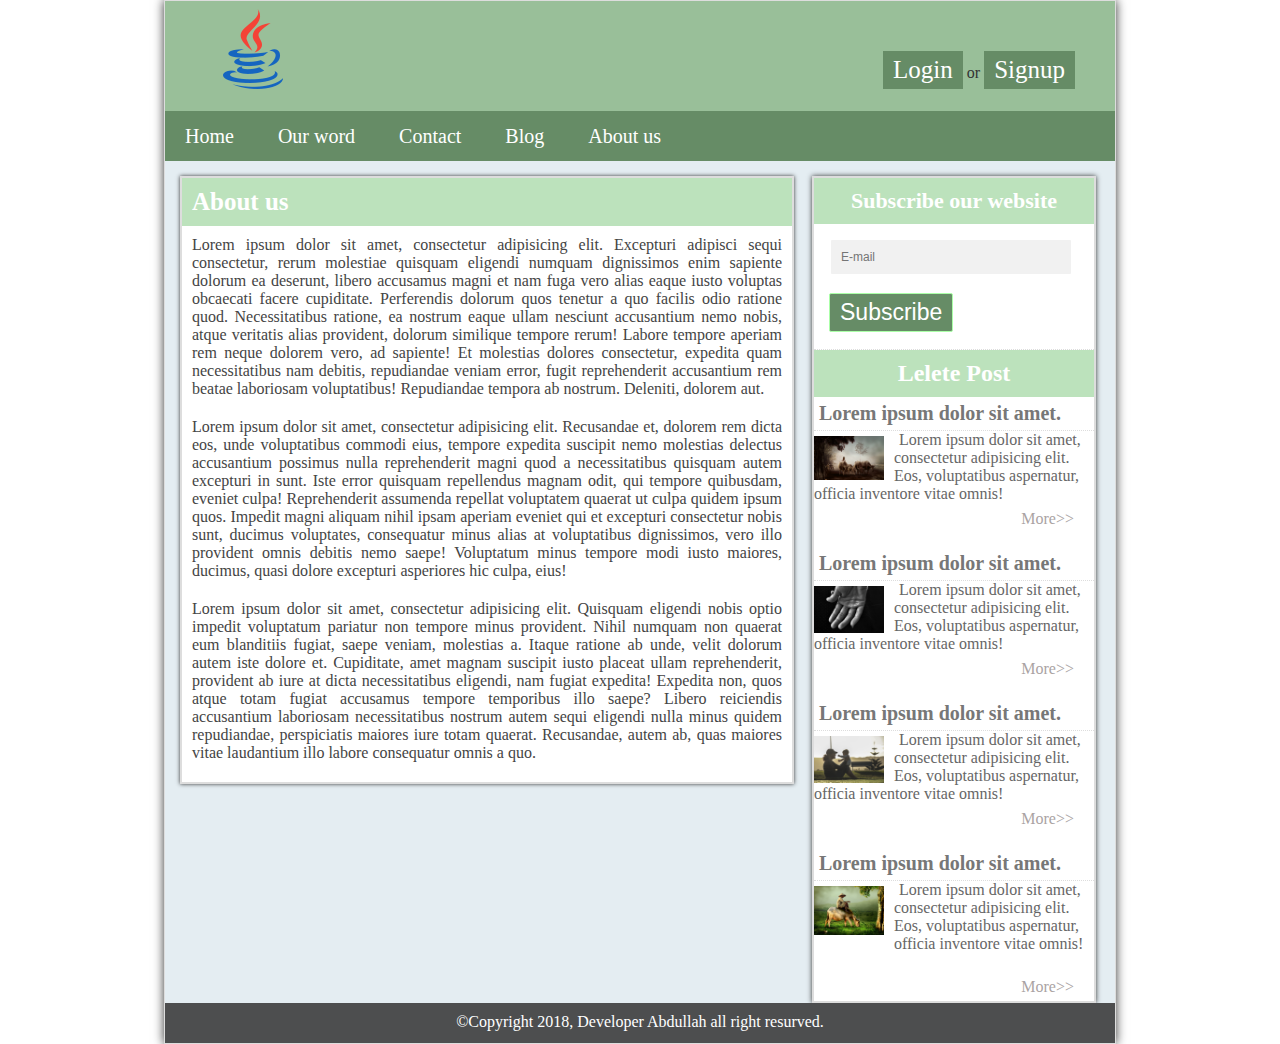
<file: blog/about.html>
<!DOCTYPE html>
<html lang="en">
<head>
  <meta charset="UTF-8">
  <meta name="viewport" content="width=device-width, initial-scale=1.0">
  <meta http-equiv="X-UA-Compatible" content="ie=edge">
  <title>Kivabe.com template</title>
  <link rel="stylesheet" href="css/styles.css">
</head>
<body>
  <div class="template">
    <div class="header class">
      <div class="logo class"><img src="images/0ab5b1ff1b.png" alt=""></div>
      <div class="menu class">
        <a href="#">Login</a> or
        <a href="#">Signup</a>
      </div>
    </div>
    <div class="class">
      <nav class="menubar class">
        <ul>
          <li><a href="index.html">Home</a></li>
          <li><a href="work.html">Our word</a></li>
          <li><a href="contact.html">Contact</a></li>
          <li><a href="#">Blog</a></li>
          <li><a href="about.html">About us</a></li>
        </ul>
      </nav>
    </div>
    <div class="class">
      <div class="row-1">
        <div class="col-3">
            <h2>About us</h2>
            <p>Lorem ipsum dolor sit amet, consectetur adipisicing elit. Excepturi adipisci sequi consectetur, rerum molestiae quisquam eligendi numquam dignissimos enim sapiente dolorum ea deserunt, libero accusamus magni et nam fuga vero alias eaque iusto voluptas obcaecati facere cupiditate. Perferendis dolorum quos tenetur a quo facilis odio ratione quod. Necessitatibus ratione, ea nostrum eaque ullam nesciunt accusantium nemo nobis, atque veritatis alias provident, dolorum similique tempore rerum! Labore tempore aperiam rem neque dolorem vero, ad sapiente! Et molestias dolores consectetur, expedita quam necessitatibus nam debitis, repudiandae veniam error, fugit reprehenderit accusantium rem beatae laboriosam voluptatibus! Repudiandae tempora ab nostrum. Deleniti, dolorem aut.</p>
           <p>Lorem ipsum dolor sit amet, consectetur adipisicing elit. Recusandae et, dolorem rem dicta eos, unde voluptatibus commodi eius, tempore expedita suscipit nemo molestias delectus accusantium possimus nulla reprehenderit magni quod a necessitatibus quisquam autem excepturi in sunt. Iste error quisquam repellendus magnam odit, qui tempore quibusdam, eveniet culpa! Reprehenderit assumenda repellat voluptatem quaerat ut culpa quidem ipsum quos. Impedit magni aliquam nihil ipsam aperiam eveniet qui et excepturi consectetur nobis sunt, ducimus voluptates, consequatur minus alias at voluptatibus dignissimos, vero illo provident omnis debitis nemo saepe! Voluptatum minus tempore modi iusto maiores, ducimus, quasi dolore excepturi asperiores hic culpa, eius!</p>
           <p>Lorem ipsum dolor sit amet, consectetur adipisicing elit. Quisquam eligendi nobis optio impedit voluptatum pariatur non tempore minus provident. Nihil numquam non quaerat eum blanditiis fugiat, saepe veniam, molestias a. Itaque ratione ab unde, velit dolorum autem iste dolore et. Cupiditate, amet magnam suscipit iusto placeat ullam reprehenderit, provident ab iure at dicta necessitatibus eligendi, nam fugiat expedita! Expedita non, quos atque totam fugiat accusamus tempore temporibus illo saepe? Libero reiciendis accusantium laboriosam necessitatibus nostrum autem sequi eligendi nulla minus quidem repudiandae, perspiciatis maiores iure totam quaerat. Recusandae, autem ab, quas maiores vitae laudantium illo labore consequatur omnis a quo.</p>
        </div>
        <div class="col-1">
           <div class="subscription">
              <p>Subscribe our website</p>
              <input type="text" placeholder="E-mail" name="" value="">
              <input type="submit" name="" value="Subscribe">
           </div>
           <div class="letest-post">
             <h2>Lelete Post</h2>
             <div class="sub-div">
               <h4>Lorem ipsum dolor sit amet.</h4>
               <img src="images/man_village_shepherd_buffalo_nature_foggy-770087.jpeg" alt="">
               <p>Lorem ipsum dolor sit amet, consectetur adipisicing elit. Eos, voluptatibus aspernatur, officia inventore vitae omnis!</p>
               <a class="more-link" href="single-page.html">More>></a>
             </div>
             <div class="sub-div">
               <h4>Lorem ipsum dolor sit amet.</h4>
               <img src="images/hand_hyperhidrosis_sweating_sweat_glands_outburst_purification_syndrome_comporea_high_temperature-592422.jpeg" alt="">
               <p>Lorem ipsum dolor sit amet, consectetur adipisicing elit. Eos, voluptatibus aspernatur, officia inventore vitae omnis!</p>
               <a class="more-link" href="single-page.html">More>></a>
             </div>
             <div class="sub-div">
               <h4>Lorem ipsum dolor sit amet.</h4>
               <img src="images/mother_child_family_happy_love_daughter_woman_young-843531.jpeg" alt="">
               <p>Lorem ipsum dolor sit amet, consectetur adipisicing elit. Eos, voluptatibus aspernatur, officia inventore vitae omnis!</p>
               <a class="more-link" href="single-page.html">More>></a>
             </div>
             <div class="sub-div">
               <h4>Lorem ipsum dolor sit amet.</h4>
               <img src="images/grandpa_old_shepherd_buffalo_nature-774612.jpeg" alt="">
               <p>Lorem ipsum dolor sit amet, consectetur adipisicing elit. Eos, voluptatibus aspernatur, officia inventore vitae omnis!</p>
               <a class="more-link" href="single-page.html">More>></a>
            </div>
          </div>
        </div>
      </div>
    </div>
    <div class="footer class">
      <div class="content">
        <p>&copy;Copyright 2018, Developer Abdullah all right resurved.</p>
      </div>
    </div>
  </div>
</body>
</html>
</file>
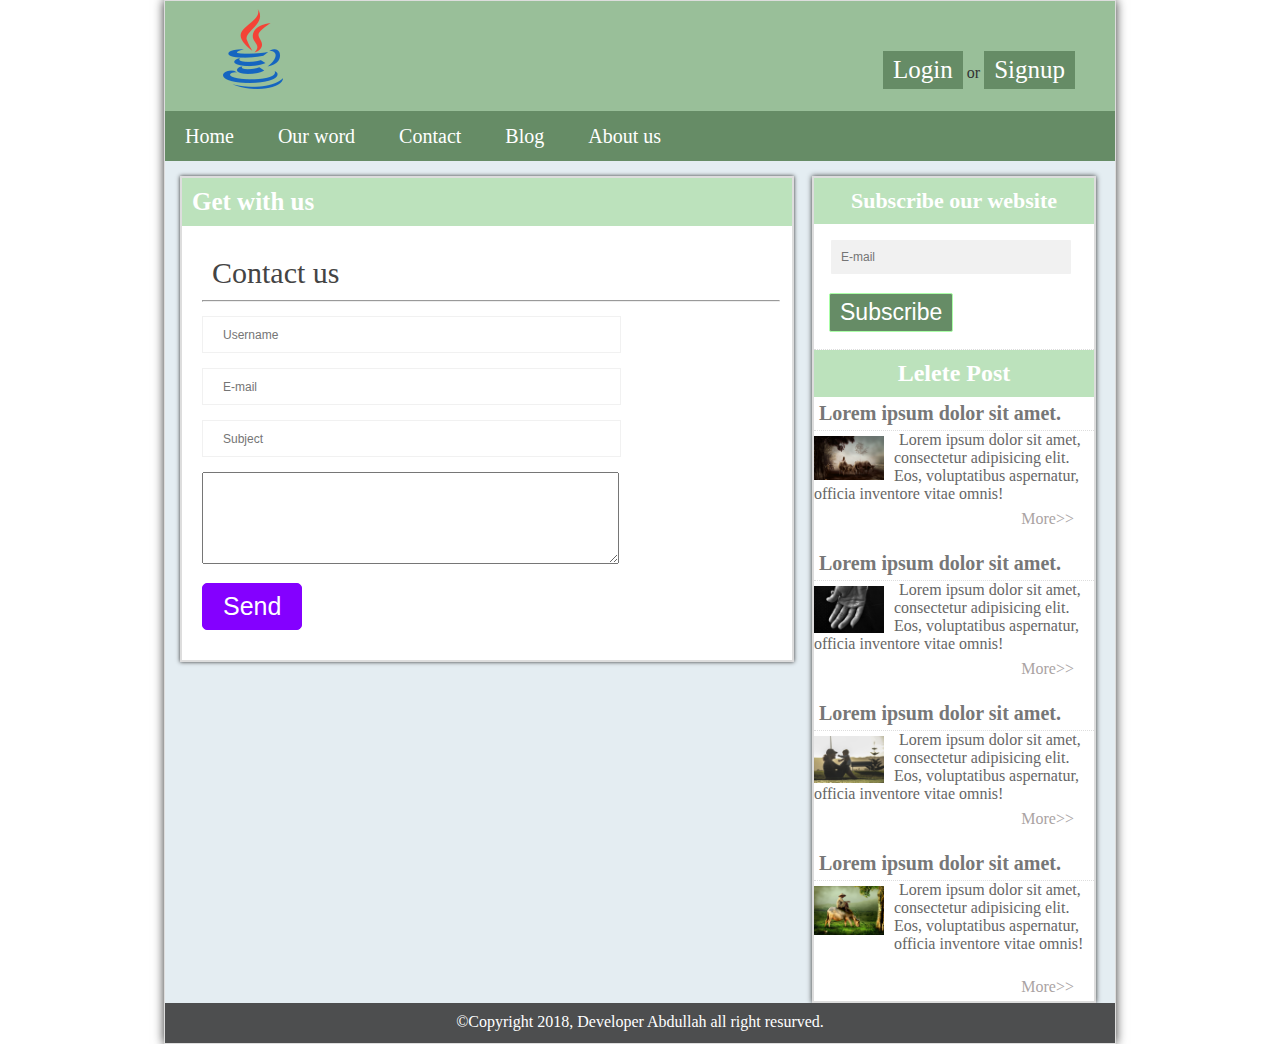
<file: blog/contact.html>
<!DOCTYPE html>
<html lang="en">
<head>
  <meta charset="UTF-8">
  <meta name="viewport" content="width=device-width, initial-scale=1.0">
  <meta http-equiv="X-UA-Compatible" content="ie=edge">
  <title>Kivabe.com template</title>
  <link rel="stylesheet" href="css/styles.css">
</head>
<body>
  <div class="template">
    <div class="header class">
      <div class="logo class"><img src="images/0ab5b1ff1b.png" alt=""></div>
      <div class="menu class">
        <a href="#">Login</a> or
        <a href="#">Signup</a>
      </div>
    </div>
    <div class="class">
      <nav class="menubar class">
        <ul>
          <li><a href="index.html">Home</a></li>
          <li><a href="work.html">Our word</a></li>
          <li><a href="contact.html">Contact</a></li>
          <li><a href="#">Blog</a></li>
          <li><a href="about.html">About us</a></li>
        </ul>
      </nav>
    </div>
    <div class="class">
      <div class="row-1">
        <div class="col-3">
            <h2>Get with us</h2>
             <div class="form-div">
               <p>Contact us</p>
               <hr>
               <form class="contact-form">
                 <input type="text" placeholder="Username" name="" value="">
                 <input type="text" placeholder="E-mail" name="" value="">
                 <input type="text" placeholder="Subject" name="" value="">
                 <textarea class="txtarea" name="" rows="6" cols="50"></textarea><br>
                 <input type="submit" name="" value="Send">
               </form>
             </div>
        </div>
        <div class="col-1">
           <div class="subscription">
              <p>Subscribe our website</p>
              <input type="text" placeholder="E-mail" name="" value="">
              <input type="submit" name="" value="Subscribe">
           </div>
           <div class="letest-post">
             <h2>Lelete Post</h2>
             <div class="sub-div">
               <h4>Lorem ipsum dolor sit amet.</h4>
               <img src="images/man_village_shepherd_buffalo_nature_foggy-770087.jpeg" alt="">
               <p>Lorem ipsum dolor sit amet, consectetur adipisicing elit. Eos, voluptatibus aspernatur, officia inventore vitae omnis!</p>
               <a class="more-link" href="single-page.html">More>></a>
             </div>
             <div class="sub-div">
               <h4>Lorem ipsum dolor sit amet.</h4>
               <img src="images/hand_hyperhidrosis_sweating_sweat_glands_outburst_purification_syndrome_comporea_high_temperature-592422.jpeg" alt="">
               <p>Lorem ipsum dolor sit amet, consectetur adipisicing elit. Eos, voluptatibus aspernatur, officia inventore vitae omnis!</p>
               <a class="more-link" href="single-page.html">More>></a>
             </div>
             <div class="sub-div">
               <h4>Lorem ipsum dolor sit amet.</h4>
               <img src="images/mother_child_family_happy_love_daughter_woman_young-843531.jpeg" alt="">
               <p>Lorem ipsum dolor sit amet, consectetur adipisicing elit. Eos, voluptatibus aspernatur, officia inventore vitae omnis!</p>
               <a class="more-link" href="single-page.html">More>></a>
             </div>
             <div class="sub-div">
               <h4>Lorem ipsum dolor sit amet.</h4>
               <img src="images/grandpa_old_shepherd_buffalo_nature-774612.jpeg" alt="">
               <p>Lorem ipsum dolor sit amet, consectetur adipisicing elit. Eos, voluptatibus aspernatur, officia inventore vitae omnis!</p>
               <a class="more-link" href="single-page.html">More>></a>
            </div>
          </div>
        </div>
      </div>
    </div>
    <div class="footer class">
      <div class="content">
        <p>&copy;Copyright 2018, Developer Abdullah all right resurved.</p>
      </div>
    </div>
  </div>
</body>
</html>
</file>
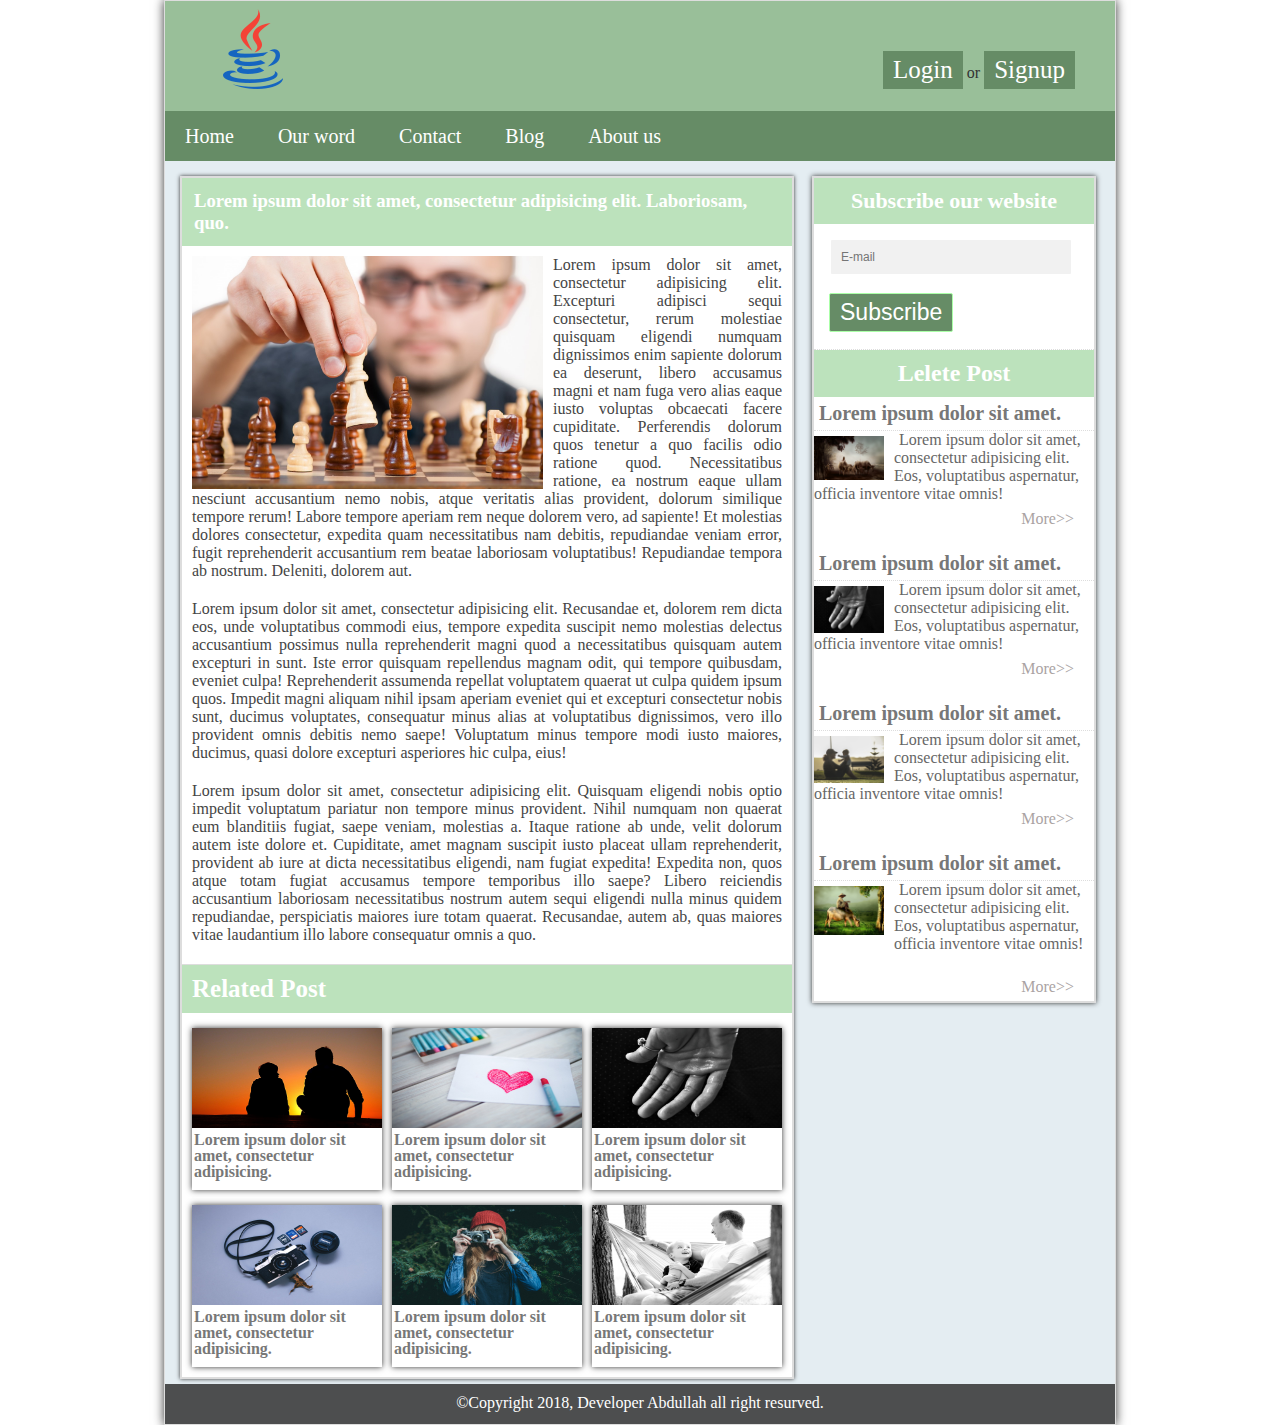
<file: blog/single-page.html>
<!DOCTYPE html>
<html lang="en">
<head>
  <meta charset="UTF-8">
  <meta name="viewport" content="width=device-width, initial-scale=1.0">
  <meta http-equiv="X-UA-Compatible" content="ie=edge">
  <title>Kivabe.com template</title>
  <link rel="stylesheet" href="css/styles.css">
</head>
<body>
  <div class="template">
    <div class="header class">
      <div class="logo class"><img src="images/0ab5b1ff1b.png" alt=""></div>
      <div class="menu class">
        <a href="#">Login</a> or
        <a href="#">Signup</a>
      </div>
    </div>
    <div class="class">
      <nav class="menubar class">
        <ul>
          <li><a href="index.html">Home</a></li>
          <li><a href="work.html">Our word</a></li>
          <li><a href="contact.html">Contact</a></li>
          <li><a href="#">Blog</a></li>
          <li><a href="about.html">About us</a></li>
        </ul>
      </nav>
    </div>
    <div class="class">
      <div class="row-1">
        <div class="col-3">
            <h3 class="single-page-headline">Lorem ipsum dolor sit amet, consectetur adipisicing elit. Laboriosam, quo.</h3>
            <img class="single-img" src="images/the_strategy_win_champion_the_championship_the_winner_of_the_prevx_chess_game-1056751.jpeg" alt="">
            <p>Lorem ipsum dolor sit amet, consectetur adipisicing elit. Excepturi adipisci sequi consectetur, rerum molestiae quisquam eligendi numquam dignissimos enim sapiente dolorum ea deserunt, libero accusamus magni et nam fuga vero alias eaque iusto voluptas obcaecati facere cupiditate. Perferendis dolorum quos tenetur a quo facilis odio ratione quod. Necessitatibus ratione, ea nostrum eaque ullam nesciunt accusantium nemo nobis, atque veritatis alias provident, dolorum similique tempore rerum! Labore tempore aperiam rem neque dolorem vero, ad sapiente! Et molestias dolores consectetur, expedita quam necessitatibus nam debitis, repudiandae veniam error, fugit reprehenderit accusantium rem beatae laboriosam voluptatibus! Repudiandae tempora ab nostrum. Deleniti, dolorem aut.</p>
           <p>Lorem ipsum dolor sit amet, consectetur adipisicing elit. Recusandae et, dolorem rem dicta eos, unde voluptatibus commodi eius, tempore expedita suscipit nemo molestias delectus accusantium possimus nulla reprehenderit magni quod a necessitatibus quisquam autem excepturi in sunt. Iste error quisquam repellendus magnam odit, qui tempore quibusdam, eveniet culpa! Reprehenderit assumenda repellat voluptatem quaerat ut culpa quidem ipsum quos. Impedit magni aliquam nihil ipsam aperiam eveniet qui et excepturi consectetur nobis sunt, ducimus voluptates, consequatur minus alias at voluptatibus dignissimos, vero illo provident omnis debitis nemo saepe! Voluptatum minus tempore modi iusto maiores, ducimus, quasi dolore excepturi asperiores hic culpa, eius!</p>
           <p>Lorem ipsum dolor sit amet, consectetur adipisicing elit. Quisquam eligendi nobis optio impedit voluptatum pariatur non tempore minus provident. Nihil numquam non quaerat eum blanditiis fugiat, saepe veniam, molestias a. Itaque ratione ab unde, velit dolorum autem iste dolore et. Cupiditate, amet magnam suscipit iusto placeat ullam reprehenderit, provident ab iure at dicta necessitatibus eligendi, nam fugiat expedita! Expedita non, quos atque totam fugiat accusamus tempore temporibus illo saepe? Libero reiciendis accusantium laboriosam necessitatibus nostrum autem sequi eligendi nulla minus quidem repudiandae, perspiciatis maiores iure totam quaerat. Recusandae, autem ab, quas maiores vitae laudantium illo labore consequatur omnis a quo.</p>
           <div class="relate-post-div">
             <h3>Related Post</h3>
             <div class="relate-post">
               <img src="images/silhouette_father_and_son_sundown_chat_advice_sunset_dad_together-1293906.jpeg" alt="">
               <h4>Lorem ipsum dolor sit amet, consectetur adipisicing.</h4>
             </div>
             <div class="relate-post">
               <img src="images/heart_card_pastels_figure_valentine's_day_love_romanticism_romantic-731510.jpeg" alt="">
               <h4>Lorem ipsum dolor sit amet, consectetur adipisicing.</h4>
             </div>
             <div class="relate-post">
               <img src="images/hand_hyperhidrosis_sweating_sweat_glands_outburst_purification_syndrome_comporea_high_temperature-592422.jpeg" alt="">
               <h4>Lorem ipsum dolor sit amet, consectetur adipisicing.</h4>
             </div>
             <div class="relate-post">
               <img src="images/camera_camera_lens_device_dry_leaf_electronics_leaf_lens_lens_cap-1173484.jpeg" alt="">
               <h4>Lorem ipsum dolor sit amet, consectetur adipisicing.</h4>
             </div>
             <div class="relate-post">
               <img src="images/camera_girl_photographer_hand_pine-14200.jpeg" alt="">
               <h4>Lorem ipsum dolor sit amet, consectetur adipisicing.</h4>
             </div>
             <div class="relate-post">
               <img src="images/father_son_hammock_boy_child_family_happy_together-516796.jpeg" alt="">
               <h4>Lorem ipsum dolor sit amet, consectetur adipisicing.</h4>
             </div>
           </div>
        </div>
        <div class="col-1">
           <div class="subscription">
              <p>Subscribe our website</p>
              <input type="text" placeholder="E-mail" name="" value="">
              <input type="submit" name="" value="Subscribe">
           </div>
           <div class="letest-post">
             <h2>Lelete Post</h2>
             <div class="sub-div">
               <h4>Lorem ipsum dolor sit amet.</h4>
               <img src="images/man_village_shepherd_buffalo_nature_foggy-770087.jpeg" alt="">
               <p>Lorem ipsum dolor sit amet, consectetur adipisicing elit. Eos, voluptatibus aspernatur, officia inventore vitae omnis!</p>
               <a class="more-link" href="single-page.html">More>></a>
             </div>
             <div class="sub-div">
               <h4>Lorem ipsum dolor sit amet.</h4>
               <img src="images/hand_hyperhidrosis_sweating_sweat_glands_outburst_purification_syndrome_comporea_high_temperature-592422.jpeg" alt="">
               <p>Lorem ipsum dolor sit amet, consectetur adipisicing elit. Eos, voluptatibus aspernatur, officia inventore vitae omnis!</p>
               <a class="more-link" href="single-page.html">More>></a>
             </div>
             <div class="sub-div">
               <h4>Lorem ipsum dolor sit amet.</h4>
               <img src="images/mother_child_family_happy_love_daughter_woman_young-843531.jpeg" alt="">
               <p>Lorem ipsum dolor sit amet, consectetur adipisicing elit. Eos, voluptatibus aspernatur, officia inventore vitae omnis!</p>
               <a class="more-link" href="single-page.html">More>></a>
             </div>
             <div class="sub-div">
               <h4>Lorem ipsum dolor sit amet.</h4>
               <img src="images/grandpa_old_shepherd_buffalo_nature-774612.jpeg" alt="">
               <p>Lorem ipsum dolor sit amet, consectetur adipisicing elit. Eos, voluptatibus aspernatur, officia inventore vitae omnis!</p>
               <a class="more-link" href="single-page.html">More>></a>
            </div>
          </div>
        </div>
      </div>
    </div>
    <div class="footer class">
      <div class="content">
        <p>&copy;Copyright 2018, Developer Abdullah all right resurved.</p>
      </div>
    </div>
  </div>
</body>
</html>
</file>
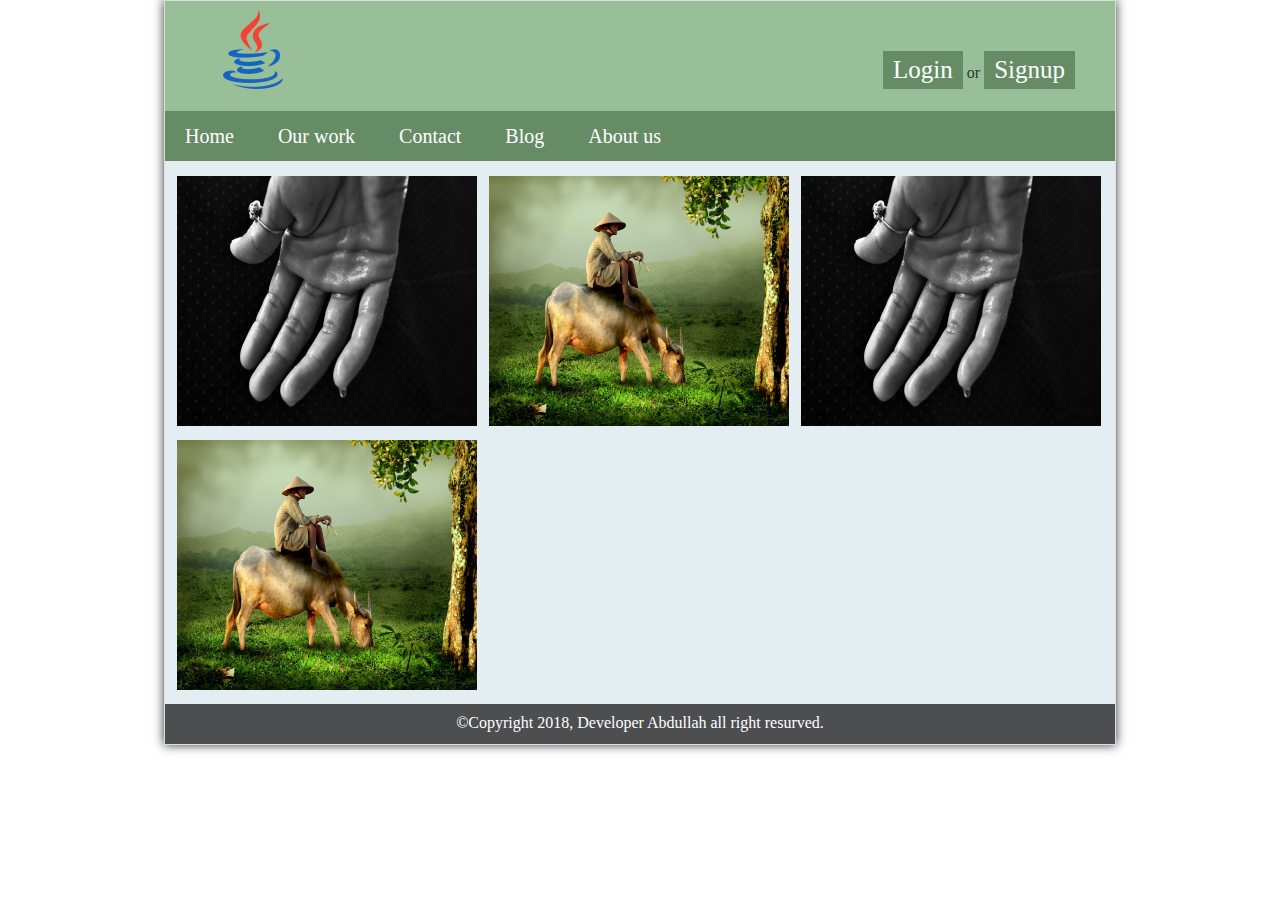
<file: blog/work.html>
<!DOCTYPE html>
<html lang="en">
<head>
  <meta charset="UTF-8">
  <meta name="viewport" content="width=device-width, initial-scale=1.0">
  <meta http-equiv="X-UA-Compatible" content="ie=edge">
  <title>Kivabe.com template</title>
  <link rel="stylesheet" href="css/styles.css">
</head>
<body>
  <div class="template">
    <div class="header class">
      <div class="logo class"><img src="images/0ab5b1ff1b.png" alt=""></div>
      <div class="menu class">
        <a href="#">Login</a> or
        <a href="#">Signup</a>
      </div>
    </div>
    <div class="class">
      <nav class="menubar class">
        <ul>
          <li><a href="index.html">Home</a></li>
          <li><a href="work.html">Our work</a></li>
          <li><a href="contact.html">Contact</a></li>
          <li><a href="">Blog</a></li>
          <li><a href="about.html">About us</a></li>
        </ul>
      </nav>
    </div>
    <div class="work-div class">
       <div class="work">
         <div class="item">
             <img src="images/hand_hyperhidrosis_sweating_sweat_glands_outburst_purification_syndrome_comporea_high_temperature-592422.jpeg" alt="">
             <h3 class="title"><a href="#">Lorem ipsum dolor sit amet.</a></h3>
         </div>
         <div class="item">
             <img src="images/grandpa_old_shepherd_buffalo_nature-774612.jpeg" alt="">
             <h3 class="title"><a href="#">Lorem ipsum dolor sit amet.</a></h3>
         </div>
         <div class="item">
             <img src="images/hand_hyperhidrosis_sweating_sweat_glands_outburst_purification_syndrome_comporea_high_temperature-592422.jpeg" alt="">
             <h3 class="title"><a href="#">Lorem ipsum dolor sit amet.</a></h3>
         </div>
         <div class="item">
             <img src="images/grandpa_old_shepherd_buffalo_nature-774612.jpeg" alt="">
             <h3 class="title"><a href="#">Lorem ipsum dolor sit amet.</a></h3>
         </div>
       </div>
    </div>
    <!--footer-->
    <div class="footer class">
      <div class="content">
        <p>&copy;Copyright 2018, Developer Abdullah all right resurved.</p>
      </div>
    </div>
  </div>
</body>
</html>
</file>
<file: blog/css/styles.css>
*{padding: 0px;margin: 0px;outline: 0px;}
.template {
	width: 950px;
	border: 1px solid #ddd;
	color: #333;
	margin: 0 auto;
	font-family: Calibri;
	outline: 0px;
	text-shadow: 0 0 0 0px black;
	border: 1px solid #ddd;
	background: #E4EDF2;
	box-shadow: 0 0 10px 0;
}
.class{
  overflow: hidden;
}
.header {
	height: 110px;
	color: #333;
	background: #99BF99;
}
.header .logo {
	width: 400px;
	float: left;
	margin-left: 40px;
}
.header .menu {
	width: 400px;
	float: right;
	text-align: right;
	margin-right: 40px;
	margin-top: 50px;
}
.menu {
  	display: inline-block;
  }
.header .menu a {
    background: #668C66;
    font-size: 25px;
    padding: 10px 10px;
    text-decoration: none;
    line-height: 1.5;
    color: #fff;
}
.header .menu a:hover {
	color: #fff;
	background: #324832;
	transition: all 0.2s;
}
.menubar {
	background: #668C66;
}

.menubar>ul>li{
	position:relative;
}
.menubar ul li{display: inline-block;}
.menubar ul li a {
	text-decoration: none;
	font-size: 20px;
	color: #fff;
	padding: 20px;
	line-height: 2.5;
}
.menubar ul li a:hover {
	background: #99BF99;
	overflow: hidden;
	color: #f1f1f1;
	transition: all 0.5s;
}
/*menubar end*/

.slide .item{
  position:relative;
}
.slide .item img{

}
.item .item-title {
	position: absolute;
	left: 0;
	bottom: 60px;
	background: #0c0c0c82;
	color: #f1f1f1;
	right: 0;
	padding: 10px 10px;
  transition: all .5s;
  opacity: 0;
}
.item:hover .item-title {
	bottom: 4px;
  opacity: 1;
}
  .slideer .slide {
  	width: 650px;
  	float: left;
  }
  .newcontent {
  	border: 1px solid #ddd;
  	box-shadow: 0 0 2px 0;
  	background: #FFFFFF;
  }
  .slideer .news {
  	width: 277px;
  	float: right;
  	padding: 10px;
  }
  .news .newcontent h2 {
  	color: #999;
  	text-align: center;
  	color: #333;
  	background: #99BF99;
  	padding: 10px;
  }
  .news .newcontent p {
  	color: #574b4b;
  	border-bottom: 1px dotted #ddd;
  	padding: 10px;
  }

  .newsfeed {
  	border: 1px solid #bfa6a6;
  	margin-top: 10px;
  	box-shadow: 0 0 9px 0;
  	margin-bottom: 10px;
  	background: #FFFFFF;
  }
  .newsfeed .newsline h5 {
  	display: inline-block;
  	font-size: 18px;
  	background: red;
  	padding-top: 8px;
  	color: #fff;
  	padding-bottom: 10px;
  	padding-left: 5px;
  	padding-right: 11px;
  }
  .newsfeed .newsline p {
  	color: #333;
  	display: inline-block;
  	font-size: 16;
  	padding: 10px 2px;
  }

/*one start*/
.postdiv .posthead {
	width: 280px;
	margin-left: 26px;
	float: left;
	background: #FFFFFF;
	box-shadow: 0 0 14px 0;
	margin-bottom: 26px;
}

.posthead .content img {
	width: 280px;
	height: 200px;
}
.posthead .content a.post-title {
	text-decoration: none;
	display: inline-block;

}
.content a.post-title h3:hover {
	color: #0a70f3;
}
.posthead .content h3 {
	text-align: left;
	padding-top: 15px;
	padding-left: 9px;
	padding-right: 5px;
	color: #333;
  transition: all .5s;
}
.posthead .content a{
  text-decoration:none;
}
  .posthead .content p {
  	padding: 5px 10px;
  	text-align: justify;
  	margin-bottom: 10px;
  	color: #555;
  }
  .posthead .content .more {
  	text-decoration: none;
  	float: right;
  	margin-right: 10px;
  	padding: 5px 10px;
  	border-radius: 2px;
  	font-size: 20px;
  	color: #333;
  	border: 1px solid #668C66;
  	margin-top: 5px;
  	margin-bottom: 15px;
  }
	.posthead .content .more:hover {
		background: #E7E7E7;
		color: #333;
		transition: all 0.5s;
	}

/*one end*/


  .footer {
  	width: 950px;
  	background: #272525cc;
  	overflow: hidden;
  	height: 40px;
  }
.footer .content{}
  .footer .content p {
  	color: #fff;
  	text-align: center;
  	margin-top: 10px;
  }


/*about us page..................*/
.row-1 {
	width: 950px;
	margin: 10px;
}
.row-1 .col-3 {
	width: 610px;
	float: left;
	margin: 5px;
	border: 2px solid #ddd;
	box-shadow: 0 0 4px 0;
	background: #fff;
	padding-bottom: 10px;
}
.row-1 .col-3 h2 {
	color: #fff;
	background: #BCE2BC;
	padding: 10px;
	font-size: 25px;
}
.row-1 .col-3 p {
	padding: 10px;
	text-align: justify;
	color: #444;
}
.row-1 .col-1 {
	width: 280px;
	float: left;
	border: 2px solid #ddd;
	box-shadow: 0 0 5px 0;
	margin-left: 5px;
	margin-top: 5px;
	margin-left: 13px;
	background: #fff;
}
.row-1 .col-1 .subscription {
	border-bottom: 1px dotted #ddd;
	padding-bottom: 17px;
}
.col-1 .subscription p {
	font-size: 22px;
	background: #BCE2BC;
	padding: 10px;
	color: #fff;
	text-align: center;
	font-weight: bolder;
}
.col-1 .subscription input[type="text"] {
	padding: 10px;
	width: 220px;
	color: #333;
	font-size: 12px;
	border: 2px solid #fff;
	border-radius: 3px;
	margin-top: 14px;
	background: #f1f1f1;
	margin-left: 15px;
}
.col-1 .subscription input[type="submit"] {
	margin-top: 17px;
	padding: 5px 10px;
	font-size: 23px;
	color: #fff;
	background: #668C66;
	border: 1px solid #ABFFA8;
	border-radius: 2px;
	margin-left: 15px;
	transition: all .5s;
}
.col-1 .subscription input[type="submit"]:hover {
	background: #DAEFDA;
	color: #333;
	border: 2px solid #ddd;
}
.col-1 .letest-post .sub-div {
	height: 150px;
}
	.col-1 .letest-post h2 {
		text-align: center;
		background: #BCE2BC;
		padding: 10px;
		color: #fff;
	}
	.col-1 .letest-post img {
		width: 70px;
		margin-top: 5px;
		float: left;
		margin-right: 10px;
	}
	.col-1 .letest-post h4 {
		font-size: 20px;
		color: #777;
		padding-top: 5px;
		padding-left: 5px;
		padding-right: 10px;
		border-bottom: 1px dotted #ddd;
		padding-bottom: 5px;
	}
	.col-1 .letest-post p {
		color: #666;
		text-align: left;
		padding-bottom: 10px;
		display: inline;
		padding-right: 5px;
		padding-left: 5px;
	}
	.letest-post .more-link {
		text-decoration: none;
		color: #aaa3a3;
		padding: 5px 10px;
		float: right;
		margin-right: 10px;
		margin-top: 20px;
		transition: all .5s;
	}
	.letest-post .more-link:hover{
		color:#333;
	}
	.col-1 .letest-post h4 a {
		text-decoration: none;
		color: #444;
	}
	.col-3 .single-img {
		width: 351px;
		padding-top: 10px;
		padding-left: 10px;
		float: left;
		padding-right: 10px;
	}
	.col-3 .single-page-headline {
		background: #BCE2BC;
		color: #fff;
		padding: 12px;
	}
	.relate-post-div {
		width: 610px;
		border-top: 1px solid #ddd;
		margin-top: 10px;
	}
	.relate-post-div .relate-post {
		width: 190px;
		float: left;
		margin-left: 10px;
		margin-top: 15px;
		box-shadow: 0 0 6px 0;
	}
	.relate-post-div h3 {
	padding-top: 10px;
	padding-left: 10px;
	background: #BCE2BC;
	padding-bottom: 10px;
	color: #fff;
	font-size: 25px;
}
	.relate-post-div .relate-post img {
		width: 190px;
		height: 100px;
	}
	.relate-post-div .relate-post h4 {
		line-height: 1;
		padding-bottom: 10px;
		color: #777;
		padding-left: 2px;
	}


/*Contact page start..........*/
.form-div {
	width: 578px;
	padding: 20px;
}
.form-div p {
	font-size: 30px;
}
.form-div .contact-form {
	margin-top: 14px;
}
.form-div input[type="text"] {
	display: block;
	color: #666;
	padding: 5px 10px;
	margin-bottom: 15px;
	width: 387px;
	border: 1px solid #f1f1f1;
	font-size: 12px;
	height: 25px;
	padding-left: 20px;
}
.form-div input[type="text"]{}
	.form-div input[type="submit"] {
		margin-top: 15px;
		padding: 8px 20px;
		font-size: 25px;
		background: #8400ff;
		color: #fff;
		border: 1px solid #8400ff;
		border-radius: 5px;
		transition: all .5s;
	}
	.form-div input[type="submit"]:hover {
		background: #6900ff;
		border: 1px solid #6900ff;
		color: #f1f1f1;
	}


/* Work div start */
.work{margin-top:15px;}
.work .item {
	position: relative;
	float: left;
	margin-left: 12px;
}
.work .item img {
	width: 300px;
	height: 250px;
	margin-bottom: 10px;
}
.work .item .title {
	width: 280px;
	position: absolute;
	left: 0;
	bottom: 60px;
	background: #0c0c0c82;
	color: #f1f1f1;
	right: 0;
	padding: 10px 10px;
  transition: all .5s;
  opacity: 0;
}
.title a {
	color: #fff;
	text-decoration: none;
	display: block;
}
.work .item:hover .title {
	bottom: 15px;
	opacity: 1;
}


/* Responsive styles */

@media screen and (max-width:768px) {
	.template {
		width: 768px;
		border: 1px solid #ddd;
		color: #333;
		margin: 0 auto;
		font-family: Calibri;
		outline: 0px;
		text-shadow: 0 0 0 0px black;
		border: 1px solid #ddd;
		background: #E4EDF2;
		box-shadow: 0 0 10px 0;
	}
	.header .logo {
	width: 200px;
	float: left;
	margin-left: 30px;
}
.header .menu {
	width: 400px;
	float: right;
	text-align: right;
	margin-right: 25px;
	margin-top: 65px;
}
.slideer .slide {
	width: 512px;
	float: left;
}
.slide .item img {
	width: 512px;
}
.newsfeed {
	border: 1px solid #bfa6a6;
	margin-top: 3px;
	box-shadow: 0 0 5px 0;
	/* margin-bottom: px; */
	background: #FFFFFF;
	height: 40px;
	overflow: hidden;
}
.newsfeed .newsline h5 {
	display: inline-block;
	font-size: 16px;
	background: red;
	padding-top: 10px;
	color: #fff;
	padding-bottom: 10px;
	padding-left: 5px;
	padding-right: 11px;
}
.slideer .news {
	width: 235px;
	float: right;
	padding: 10px;
}
.slideer .news {
	width: 235px;
	float: right;
	padding-top: 5px;
	padding-right: 5px;
}
.slideer .news {
	width: 240px;
	float: right;
	padding-top: 5px;
	padding-right: 5px;
}
.news .newcontent p {
	color: #574b4b;
	border-bottom: 1px dotted #ddd;
	padding: 5px;
	font-size: 14.9px;
}
.news .newcontent h2 {
	color: #999;
	text-align: center;
	color: #333;
	background: #99BF99;
	padding: 5px;
}
.postdiv .posthead {
	width: 242px;
	margin-left: 10px;
	float: left;
	background: #FFFFFF;
	box-shadow: 0 0 5px 0;
	margin-bottom: 10px;
}
.posthead .content img {
	width: 242px;
	height: 192px;
}
.posthead .content .more {
	text-decoration: none;
	float: right;
	margin-right: 5px;
	padding: 2px 3px;
	border-radius: 2px;
	font-size: 20px;
	color: #333;
	border: 1px solid #668C66;
	margin-top: 5px;
	margin-bottom: 5px;
}
.footer {
	width: 765px;
	background: #272525cc;
	overflow: hidden;
	height: 40px;
}
/*About us*/
.row-1 {
	width: 768px;
	margin: 2px;
}
.row-1 .col-3 {
	width: 485px;
	float: left;
	margin: 5px;
	border: 2px solid #ddd;
	box-shadow: 0 0 4px 0;
	background: #fff;
	padding-bottom: 10px;
}
.row-1 .col-1 {
	width: 250px;
	float: right;
	border: 2px solid #ddd;
	box-shadow: 0 0 5px 0;
	margin-left: 5px;
	margin-top: 5px;
	margin-left: 2px;
	background: #fff;
	margin-right: 10px;
}
.col-1 .subscription input[type="text"] {
	padding: 10px;
	width: 180px;
	color: #333;
	font-size: 12px;
	border: 2px solid #fff;
	border-radius: 3px;
	margin-top: 14px;
	background: #f1f1f1;
	margin-left: 15px;
}
.col-1 .letest-post .sub-div {
	height: 170px;
}
.row-1 .col-3 h2 {
	color: #fff;
	background: #BCE2BC;
	padding: 5px;
	font-size: 25px;
}
.col-1 .subscription p {
	font-size: 22px;
	background: #BCE2BC;
	padding: 7px;
	color: #fff;
	text-align: center;
	font-weight: bolder;
}
.col-1 .letest-post h2 {
	text-align: center;
	background: #BCE2BC;
	padding: 6px;
	color: #fff;
}
.col-1 .subscription input[type="submit"] {
	margin-top: 17px;
	padding: 2px 5px;
	font-size: 23px;
	color: #fff;
	background: #668C66;
	border: 1px solid #ABFFA8;
	border-radius: 2px;
	margin-left: 15px;
	transition: all .5s;
}
.form-div {
	width: 448px;
	padding: 20px;
}
.contact-form .txtarea {
	width: 416px;
}
.work .item img {
	width: 250px;
	height: 202px;
	margin-bottom: 1px;
}
.work .item .title {
	width: 230px;
	position: absolute;
	left: 0;
	bottom: 60px;
	background: #0c0c0c82;
	color: #f1f1f1;
	right: 0;
	padding: 10px 10px;
	transition: all .5s;
	opacity: 0;
	font-size: 16px;
}
.work .item {
	position: relative;
	float: left;
	margin-left: 5px;
}
.work .item:hover .title {
	bottom: 15px;
	opacity: 1;
}
.work {
	margin-top: 5px;
	min-height: 812px
}
.relate-post-div h3 {
	padding-top: 5px;
	padding-left: 5px;
	background: #BCE2BC;
	padding-bottom: 5px;
	color: #fff;
	font-size: 25px;
}
.relate-post-div {
	width: 486px;
	border-top: 1px solid #ddd;
	margin-top: 5px;
}
.relate-post-div .relate-post {
	width: 155px;
	float: left;
	margin-left: 5px;
	margin-top: 5px;
	box-shadow: 0 0 2px 0;
}
.relate-post-div .relate-post img {
	width: 155px;
	height: 100px;
}
.relate-post-div .relate-post h4 {
	line-height: 1;
	padding-bottom: 5px;
	color: #777;
	padding-left: 2px;
	font-size: 13px;
}
}
@media screen and (max-width:414px) {
	.template {
	width: 414px;
	border: 1px solid #ddd;
	color: #333;
	margin: 0 auto;
	font-family: Calibri;
	outline: 0px;
	text-shadow: 0 0 0 0px black;
	border: 1px solid #ddd;
	background: #E4EDF2;
	box-shadow: 0 0 10px 0;
}
	.header .logo {
		width: 100px;
		float: left;
		margin-left: 10px;
	}
	.header .menu {
	width: 200px;
	float: right;
	text-align: right;
	margin-right: 7px;
	margin-top: 68px;
}
.header .menu a {
	background: #668C66;
	font-size: 20px;
	padding: 6px 10px;
	text-decoration: none;
	line-height: 1.5;
	color: #fff;
	z-index: 999;
}
.menubar ul li a {
	text-decoration: none;
	font-size: 17px;
	color: #fff;
	padding: 11px;
	line-height: 2.5;
}
.slide .item img {
	width: 412px;
}
.slideer .slide {
	width: 414px;
	float: left;
}
.item .item-title {
	position: absolute;
	left: 0;
	bottom: 60px;
	background: #0c0c0c82;
	color: #f1f1f1;
	right: 0;
	padding: 10px 10px;
	transition: all .5s;
	opacity: 0;
	font-size: 17px;
}
.slideer .news {
	width: 405px;
	float: right;
	padding-top: 5px;
	padding-right: 5px;
	margin-top: -5px;
}
.postdiv .posthead {
	width: 393px;
	margin-left: 10px;
	float: left;
	background: #FFFFFF;
	box-shadow: 0 0 5px 0;
	margin-bottom: 12px;
}
.posthead .content img {
	width: 393px;
	height: auto;
}
.posthead .content .more {
	text-decoration: none;
	float: right;
	margin-right: 10px;
	padding: 2px 3px;
	border-radius: 2px;
	font-size: 20px;
	color: #333;
	border: 1px solid #668C66;
	margin-top: 5px;
	margin-bottom: 10px;
}
.footer {
	width: 412px;
	background: #272525cc;
	overflow: hidden;
	height: 40px;
}
.row-1 {
	width: 410px;
	margin: 2px;
}
.row-1 .col-3 {
	width: 395px;
	float: left;
	margin: 5px;
	border: 2px solid #ddd;
	box-shadow: 0 0 4px 0;
	background: #fff;
	padding-bottom: 10px;
}
.row-1 .col-1 {
	width: 394px;
	float: right;
	border: 2px solid #ddd;
	box-shadow: 0 0 5px 0;
	margin-left: 5px;
	margin-top: 5px;
	margin-left: 2px;
	background: #fff;
	margin-right: 6px;
}
.col-1 .subscription input[type="text"] {
	padding: 10px;
	width: 262px;
	color: #333;
	font-size: 12px;
	border: 2px solid #fff;
	border-radius: 3px;
	margin-top: 25px;
	background: #f1f1f1;
	margin-left: 15px;
}
.col-1 .letest-post .sub-div {
	height: 120px;
}
.col-1 .letest-post img {
	width: 113px;
	margin-top: 5px;
	float: left;
	margin-right: 10px;
}
.col-1 .letest-post .sub-div {
	height: 135px;
}
.col-1 .letest-post img {
	width: 141px;
	margin-top: 5px;
	float: left;
	margin-right: 10px;
}
.col-3 .single-img {
	width: 385px;
	padding-top: 5px;
	padding-left: 5px;
	float: left;
	padding-right: 5px;
}
.relate-post-div .relate-post {
	width: 186px;
	float: left;
	margin-left: 8px;
	margin-top: 8px;
	box-shadow: 0 0 2px 0;
}
.relate-post-div .relate-post img {
	width: 186px;
	height: 120px;
}
.relate-post-div {
	width: 396px;
	border-top: 1px solid #ddd;
	margin-top: 5px;
}
.form-div input[type="text"] {
	display: block;
	color: #666;
	padding: 5px 10px;
	margin-bottom: 15px;
	width: 321px;
	border: 1px solid #f1f1f1;
	font-size: 12px;
	height: 25px;
	padding-left: 20px;
}
.form-div {
	width: 357px;
	padding: 20px;
}
.contact-form .txtarea {
	width: 350px;
}
.work .item img {
	width: 196px;
	height: 202px;
	margin-bottom: 1px;
}
.work .item .title {
	width: 176px;
	position: absolute;
	left: 0;
	bottom: 60px;
	background: #0c0c0c82;
	color: #f1f1f1;
	right: 0;
	padding: 10px 10px;
	transition: all .5s;
	opacity: 0;
	font-size: 14px;
}
.work .item:hover .title {
	bottom: 6px;
	opacity: 1;
}
}
@media screen and (max-width:375px) {
	.template {
		width: 375px;
		border: 1px solid #ddd;
		color: #333;
		margin: 0 auto;
		font-family: Calibri;
		outline: 0px;
		text-shadow: 0 0 0 0px black;
		border: 1px solid #ddd;
		background: #E4EDF2;
		box-shadow: 0 0 10px 0;
	}
.slide .item img {
	width: 373px;
}
.slideer .news {
	width: 366px;
	float: right;
	padding-top: 5px;
	padding-right: 5px;
	margin-top: -5px;
}
.postdiv .posthead {
	width: 363px;
	margin-left: 5px;
	float: left;
	background: #FFFFFF;
	box-shadow: 0 0 5px 0;
	margin-bottom: 12px;
}
.posthead .content img {
	width: 363px;
	height: auto;
}
.footer {
	width: 373px;
	background: #272525cc;
	overflow: hidden;
	height: 40px;
}
.footer .content p {
	color: #fff;
	text-align: center;
	margin-top: 10px;
	font-size: 12px;
}
.menubar ul li a {
	text-decoration: none;
	font-size: 14px;
	color: #fff;
	padding: 9px;
	line-height: 2.5;
}
.row-1 .col-3 {
	width: 356px;
	float: left;
	margin: 5px;
	border: 2px solid #ddd;
	box-shadow: 0 0 4px 0;
	background: #fff;
	padding-bottom: 10px;
}
.row-1 {
	width: 370px;
	margin: 2px;
}
.row-1 .col-1 {
	width: 356px;
	float: right;
	border: 2px solid #ddd;
	box-shadow: 0 0 5px 0;
	margin-left: 5px;
	margin-top: 5px;
	margin-left: 2px;
	background: #fff;
	margin-right: 5px;
}
.col-3 .single-img {
	width: 356px;
	padding-top: 0px;
	padding-left: 0px;
	float: left;
	padding-right: 5px;
}
.relate-post-div .relate-post {
	width: 171px;
	float: left;
	margin-left: 5px;
	margin-top: 8px;
	box-shadow: 0 0 2px 0;
}
.relate-post-div .relate-post img {
	width: 171px;
	height: 110px;
}
.relate-post-div {
	width: 357px;
	border-top: 1px solid #ddd;
	margin-top: 5px;
}
.form-div input[type="text"] {
	display: block;
	color: #666;
	padding: 5px 10px;
	margin-bottom: 15px;
	width: 284px;
	border: 1px solid #f1f1f1;
	font-size: 12px;
	height: 25px;
	padding-left: 20px;
}
.contact-form .txtarea {
	width: 314px;
}
.form-div input[type="submit"] {
	margin-top: 15px;
	padding: 2px 5px;
	font-size: 25px;
	background: #8400ff;
	color: #fff;
	border: 1px solid #8400ff;
	border-radius: 5px;
	transition: all .5s;
}
.work .item img {
	width: 180px;
	height: 155px;
	margin-bottom: 1px;
}
.work .item .title {
	width: 160px;
	position: absolute;
	left: 0;
	bottom: 60px;
	background: #0c0c0c82;
	color: #f1f1f1;
	right: 0;
	padding: 10px 10px;
	transition: all .5s;
	opacity: 0;
	font-size: 12px;
}
.col-1 .letest-post .sub-div {
	height: 160px;
}
}
@media screen and (max-width:321px) {
	.template {
		width: 320px;
		border: 1px solid #ddd;
		color: #333;
		margin: 0 auto;
		font-family: Calibri;
		outline: 0px;
		text-shadow: 0 0 0 0px black;
		border: 1px solid #ddd;
		background: #E4EDF2;
		box-shadow: 0 0 10px 0;
	}
	.header {
		height: 80px;
		color: #333;
		background: #99BF99;
	}
	.header .logo {
		width: 70px;
		float: left;
		margin-left: 5px;
	}
	.header .logo img {
	width: 74px;
}
.header .menu {
	width: 159px;
	float: right;
	text-align: right;
	margin-right: 13px;
	margin-top: 49px;
}
.header .menu a {
	background: #668C66;
	font-size: 17px;
	padding: 10px 10px;
	text-decoration: none;
	line-height: 1.5;
	color: #fff;
}
.menubar {
	background: #668C66;
}

.menubar>ul>li{
	position:relative;
}
.menubar ul li{display: inline-block;}
.menubar ul li a {
	text-decoration: none;
	font-size: 13px;
	color: #fff;
	padding: 9px;
	line-height: 2.5;
}
.menubar ul li a:hover {
	background: #99BF99;
	overflow: hidden;
	color: #f1f1f1;
	transition: all 0.5s;
}
.slide .item img {
	width: 319px;
}
.item .item-title {
	position: absolute;
	left: 0;
	bottom: 60px;
	background: #0c0c0c82;
	color: #f1f1f1;
	right: 0;
	padding: 5px 5px;
	transition: all .5s;
	opacity: 0;
	font-size: 14px;
}
.slideer .news {
	width: 312px;
	float: right;
	padding: 5px;
	margin-top: -4px;
}
.news .newcontent h2 {
	color: #999;
	text-align: center;
	color: #333;
	background: #99BF99;
	padding: 10px;
}
.news .newcontent p {
	color: #574b4b;
	border-bottom: 1px dotted #ddd;
	padding: 10px;
}

.newsfeed {
	border: 1px solid #bfa6a6;
	margin-top: 5px;
	box-shadow: 0 0 9px 0;
	margin-bottom: 5px;
	background: #FFFFFF;
	height: 30px;
	width: 316px;
}
.newsfeed .newsline h5 {
	display: inline-block;
	font-size: 16px;
	background: red;
	padding-top: 5px;
	color: #fff;
	padding-bottom: 5px;
	padding-left: 5px;
	padding-right: 5px;
}
.newsfeed .newsline p {
	color: #333;
	display: inline-block;
	font-size: 16;
	padding: 5px 2px;
}
.postdiv .posthead {
	width: 310px;
	margin-left: 5px;
	float: left;
	background: #FFFFFF;
	box-shadow: 0 0 1px 0;
	margin-bottom: 10px;
}
.posthead .content img {
	width: 310px;
	height: auto;
}
.posthead .content h3 {
	text-align: left;
	padding-left: 5px;
	padding-right: 5px;
	color: #333;
	transition: all .5s;
	font-size: 17px;
}
.posthead .content .more {
	text-decoration: none;
	float: right;
	margin-right: 10px;
	padding: 2px 5px;
	border-radius: 2px;
	font-size: 15px;
	color: #333;
	border: 1px solid #668C66;
	margin-bottom: 5px;
	margin-top: -9px;
}
.posthead .content p {
	padding: 5px 10px;
	text-align: justify;
	margin-bottom: 10px;
	color: #555;
	line-height: 1.1;
}
.posthead .content a.post-title {
	text-decoration: none;
	display: inline-block;
	margin-top: -15px;
}
.footer {
	width: 320px;
	background: #272525cc;
	overflow: hidden;
	height: 40px;
}
.footer .content p {
	color: #fff;
	text-align: center;
	margin-top: 10px;
	font-size: 12px;
}
.work {
	margin-top: 5px;
}
.work .item {
	position: relative;
	float: left;
	margin-left: 5px;
}
.work .item img {
	width: 310px;
	height: 259px;
	margin-bottom: 0px;
}
.work .item .title {
	width: 290px;
	position: absolute;
	left: 0;
	bottom: 60px;
	background: #0c0c0c82;
	color: #f1f1f1;
	right: 0;
	padding: 10px 10px;
	transition: all .5s;
	opacity: 0;
}
.work .item:hover .title {
	bottom: 0px;
	opacity: 1;
}
.work .item:hover .title {
	bottom: 4px;
	opacity: 1;
}
.row-1 .col-3 {
	width: 307px;
	margin: 5px;
	border: 2px solid #ddd;
	box-shadow: 0 0 4px 0;
	background: #fff;
	padding-bottom: 10px;
}
.form-div {
	width: 286px;
	padding: 10px;
}
.form-div .contact-form {
	margin-top: 10px;
}
.form-div input[type="text"] {
	display: block;
	color: #666;
	padding: 5px 10px;
	margin-bottom: 15px;
	width: 263px;
	border: 1px solid #f1f1f1;
	font-size: 12px;
	height: 25px;
	padding-left: 10px;
}
.contact-form .txtarea {
	width: 282px;
}
.row-1 {
	width: 350px;
	margin-top: -1px;
	margin-left: -1px;
}
.row-1 textarea {
	width: 314px;
}
.form-div input[type="submit"] {
	margin-top: 10px;
	padding: 8px 20px;
	font-size: 15px;
	background: #8400ff;
	color: #fff;
	border: 1px solid #8400ff;
	border-radius: 5px;
	transition: all .5s;
}
.row-1 .col-1 {
	width: 307px;
	float: left;
	border: 2px solid #ddd;
	box-shadow: 0 0 5px 0;
	margin-left: 5px;
	margin-top: 5px;
	background: #fff;
}
.col-1 .subscription input[type="text"] {
	padding: 10px;
	width: 258px;
	color: #333;
	font-size: 12px;
	border: 2px solid #fff;
	border-radius: 3px;
	margin-top: 14px;
	background: #f1f1f1;
	margin-left: 15px;
}
.col-1 .subscription input[type="submit"] {
	margin-top: 10px;
	padding: 5px 5px;
	font-size: 17px;
	color: #fff;
	background: #668C66;
	border: 1px solid #ABFFA8;
	border-radius: 2px;
	margin-left: 15px;
	transition: all .5s;
}
.col-1 .letest-post h2 {
	text-align: center;
	background: #BCE2BC;
	padding: 4px;
	color: #fff;
}
.col-1 .subscription p {
	font-size: 22px;
	background: #BCE2BC;
	padding: 5px;
	color: #fff;
	text-align: center;
	font-weight: bolder;
}
.relate-post-div h3 {
	background: #BCE2BC;
	color: #fff;
	font-size: 25px;
	padding: 5px;
}
.col-3 .single-img {
	width: 298px;
	padding-top: 5px;
	padding-left: 5px;
	float: left;
	padding-right: 5px;
}
.col-1 .letest-post p {
	color: #666;
	text-align: left;
	padding-bottom: 5px;
	display: inline;
	padding-right: 5px;
	padding-left: 5px;
}
.letest-post .more-link {
	text-decoration: none;
	color: #aaa3a3;
	padding: 5px 5px;
	float: right;
	margin-right: 10px;
	margin-top: 10px;
	transition: all .5s;
}
.col-3 .single-page-headline {
	background: #BCE2BC;
	color: #fff;
	padding: 2px;
	font-size: 18px;
}
.relate-post-div .relate-post {
	width: 146px;
	float: left;
	margin-left: 5px;
	margin-top: 5px;
	box-shadow: 0 0 1px 0;
}
.relate-post-div {
	width: 350px;
	border-top: 1px solid #ddd;
	margin-top: 5px;
}
.relate-post-div .relate-post img {
	width: 147px;
	height: 80px;
}
.relate-post-div .relate-post h4 {
	line-height: 1;
	padding-bottom: 10px;
	color: #777;
	padding-left: 2px;
	font-size: 13px;
	text-align: justify;
	padding-right: 2px;
}
}
</file>
